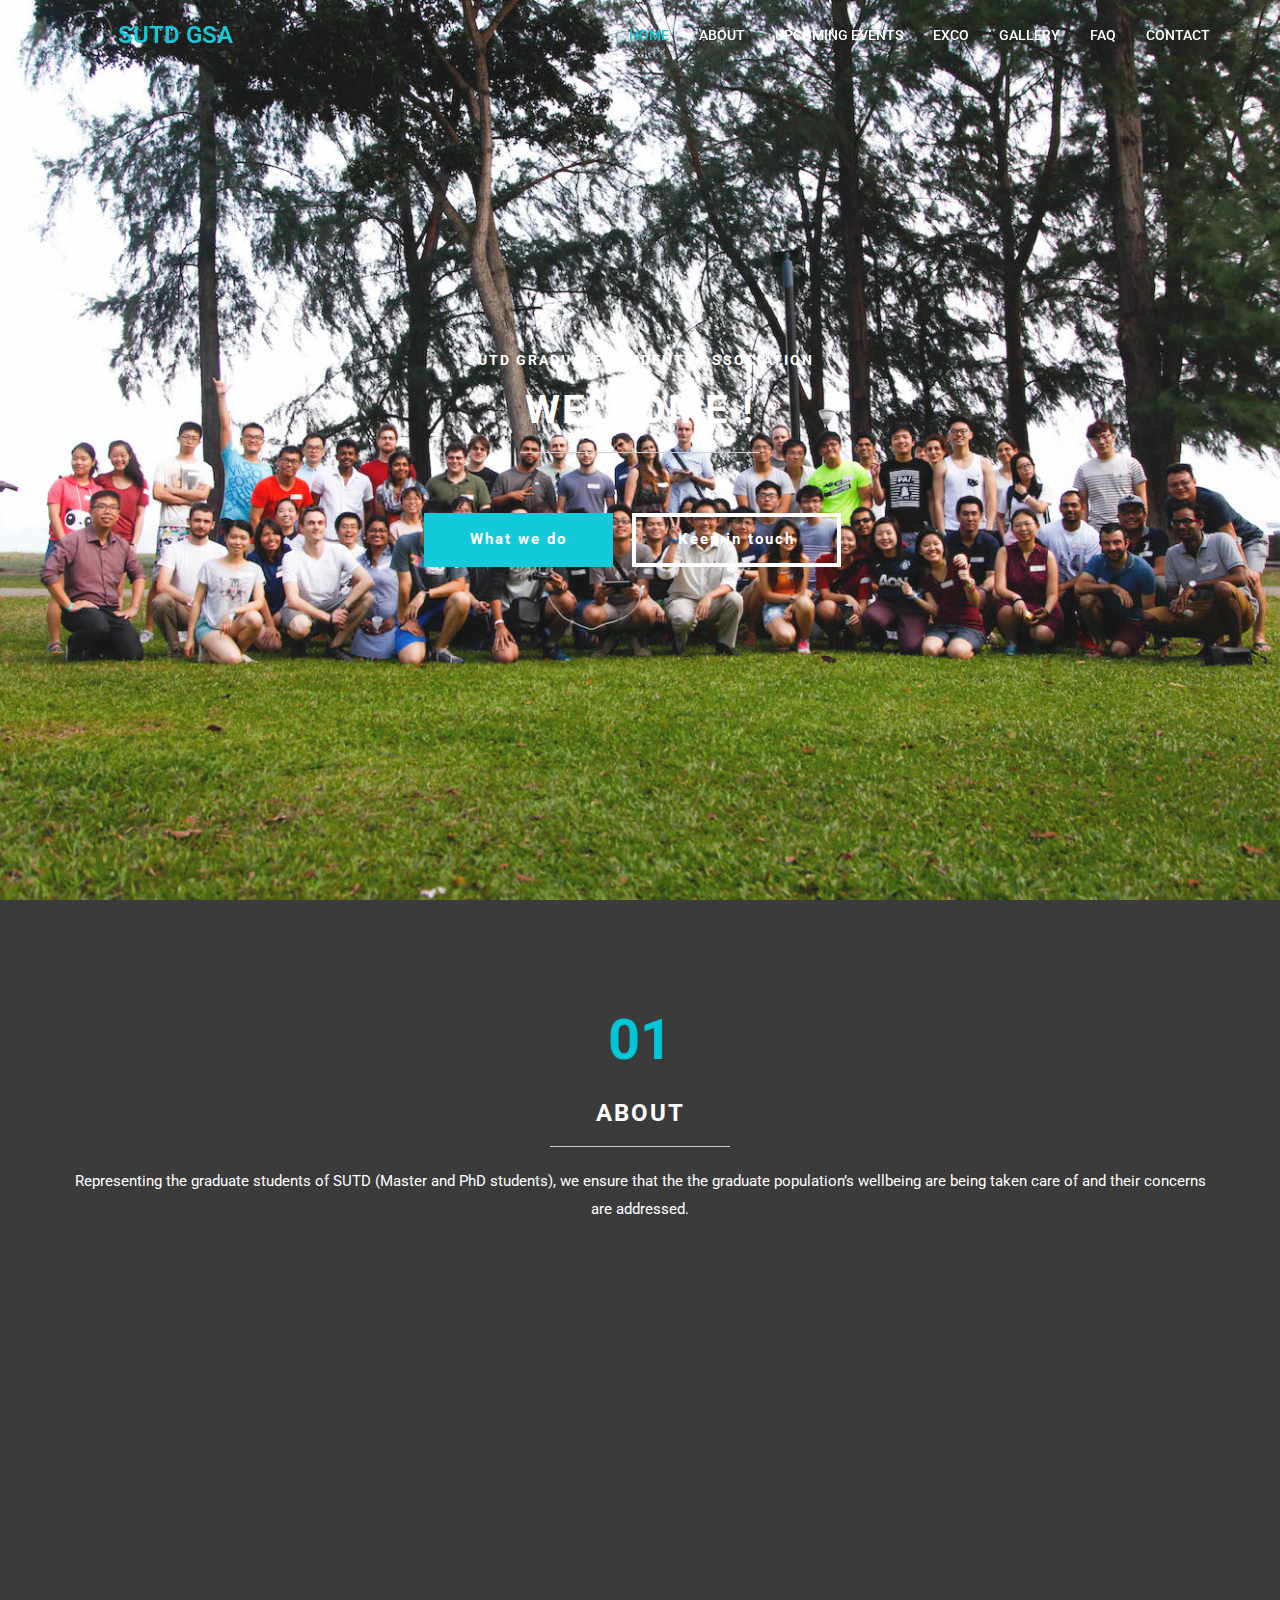
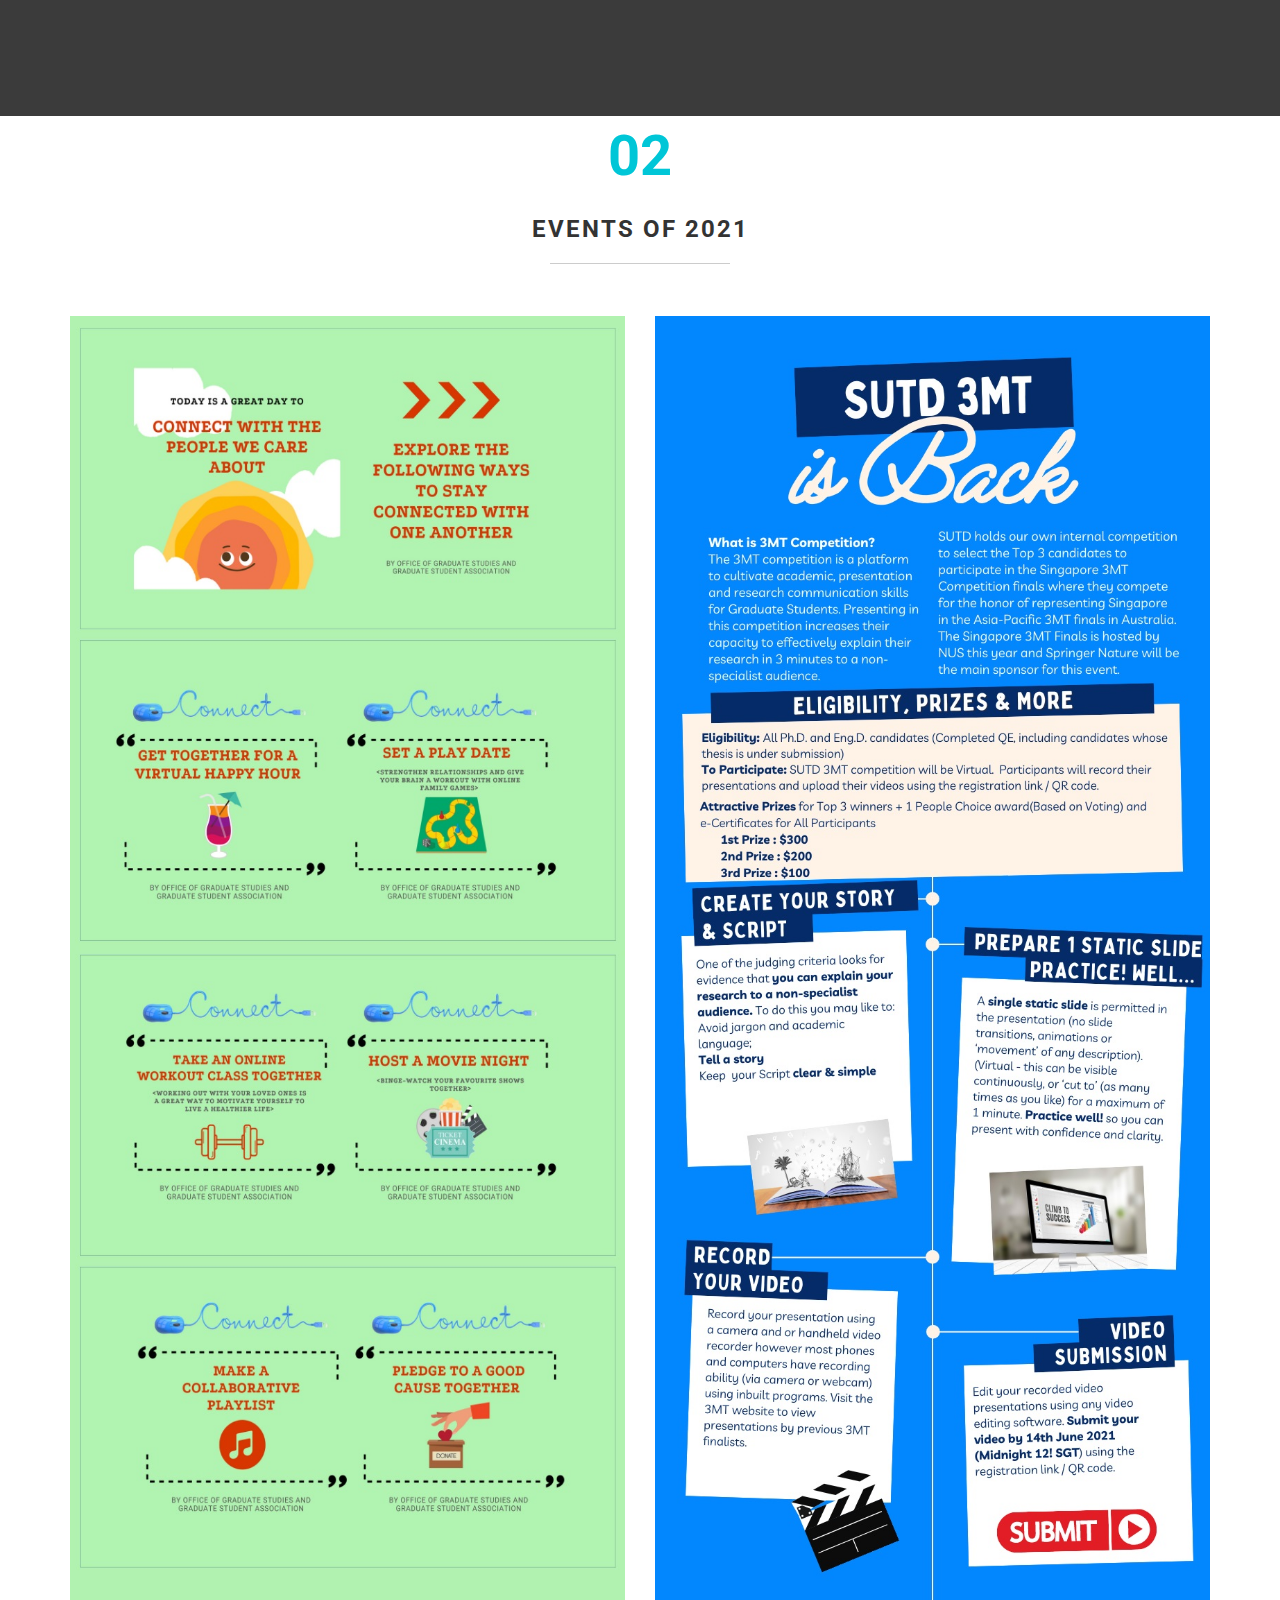
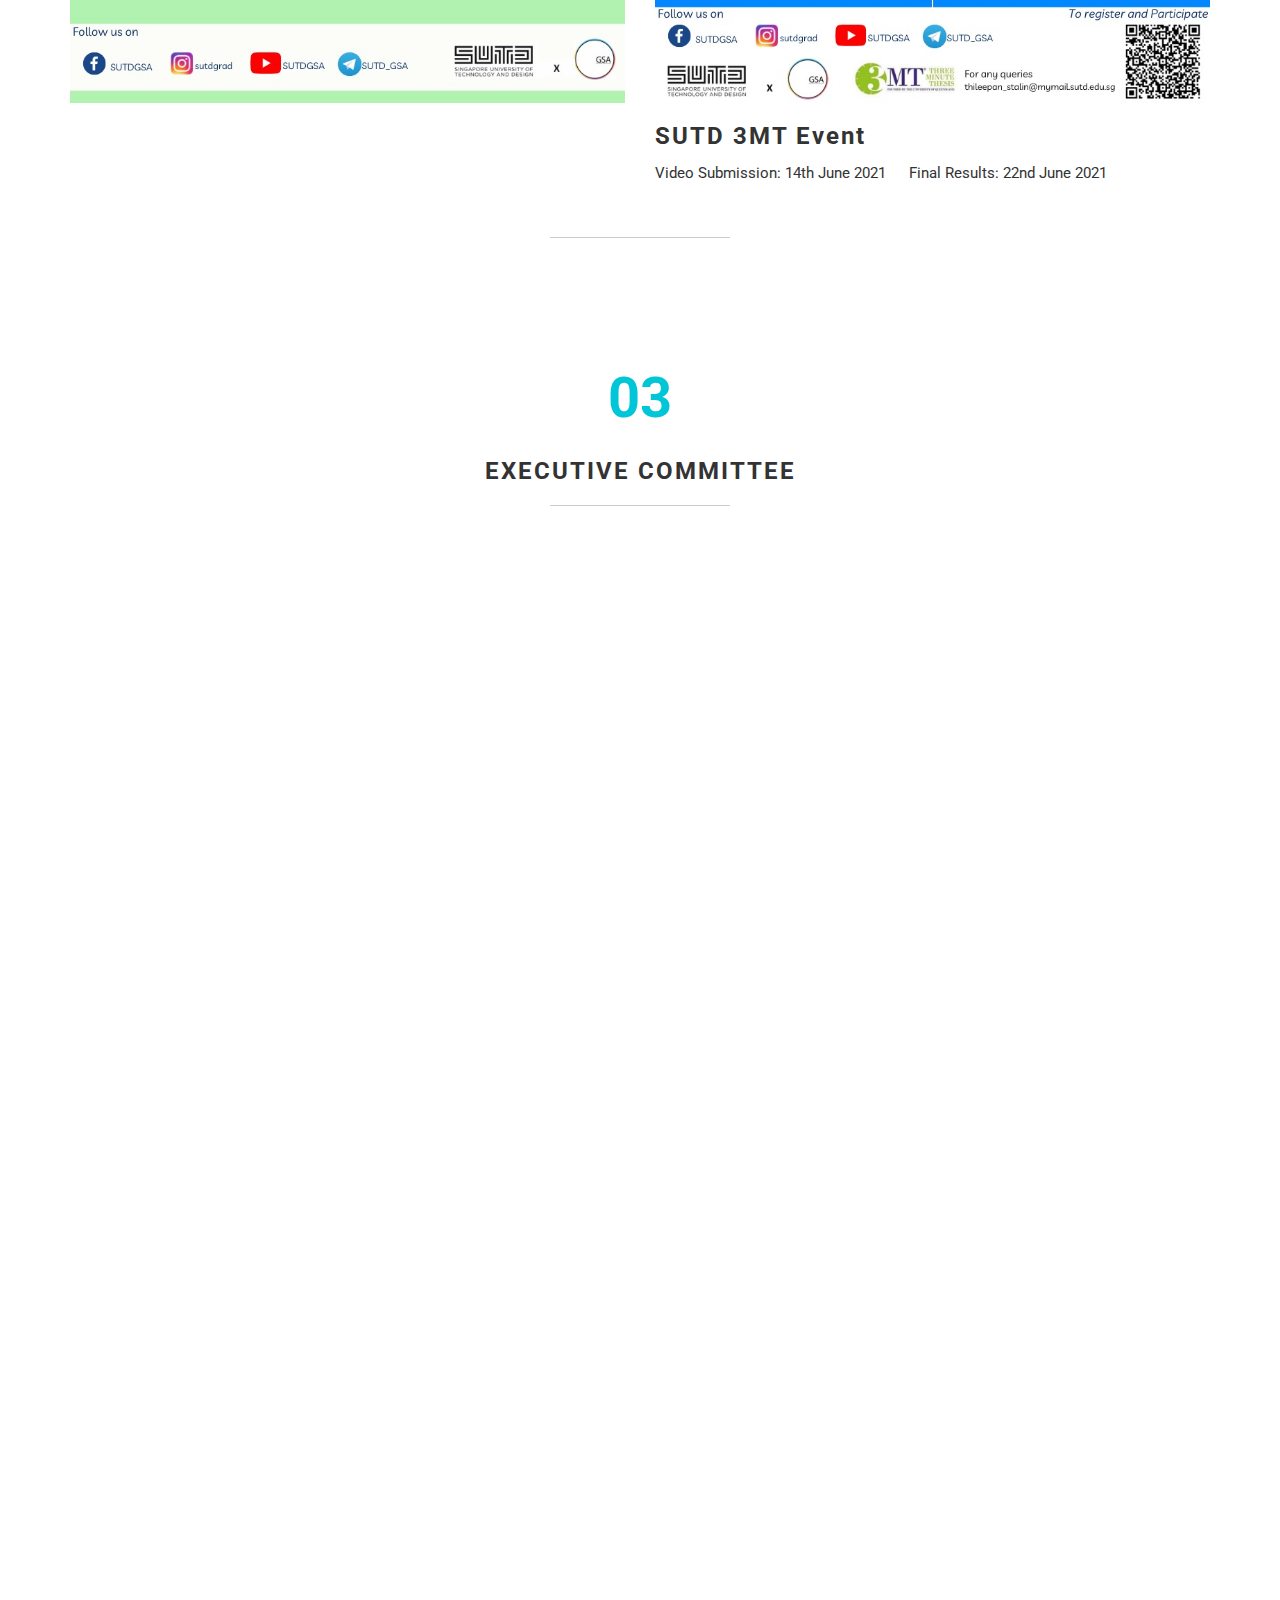
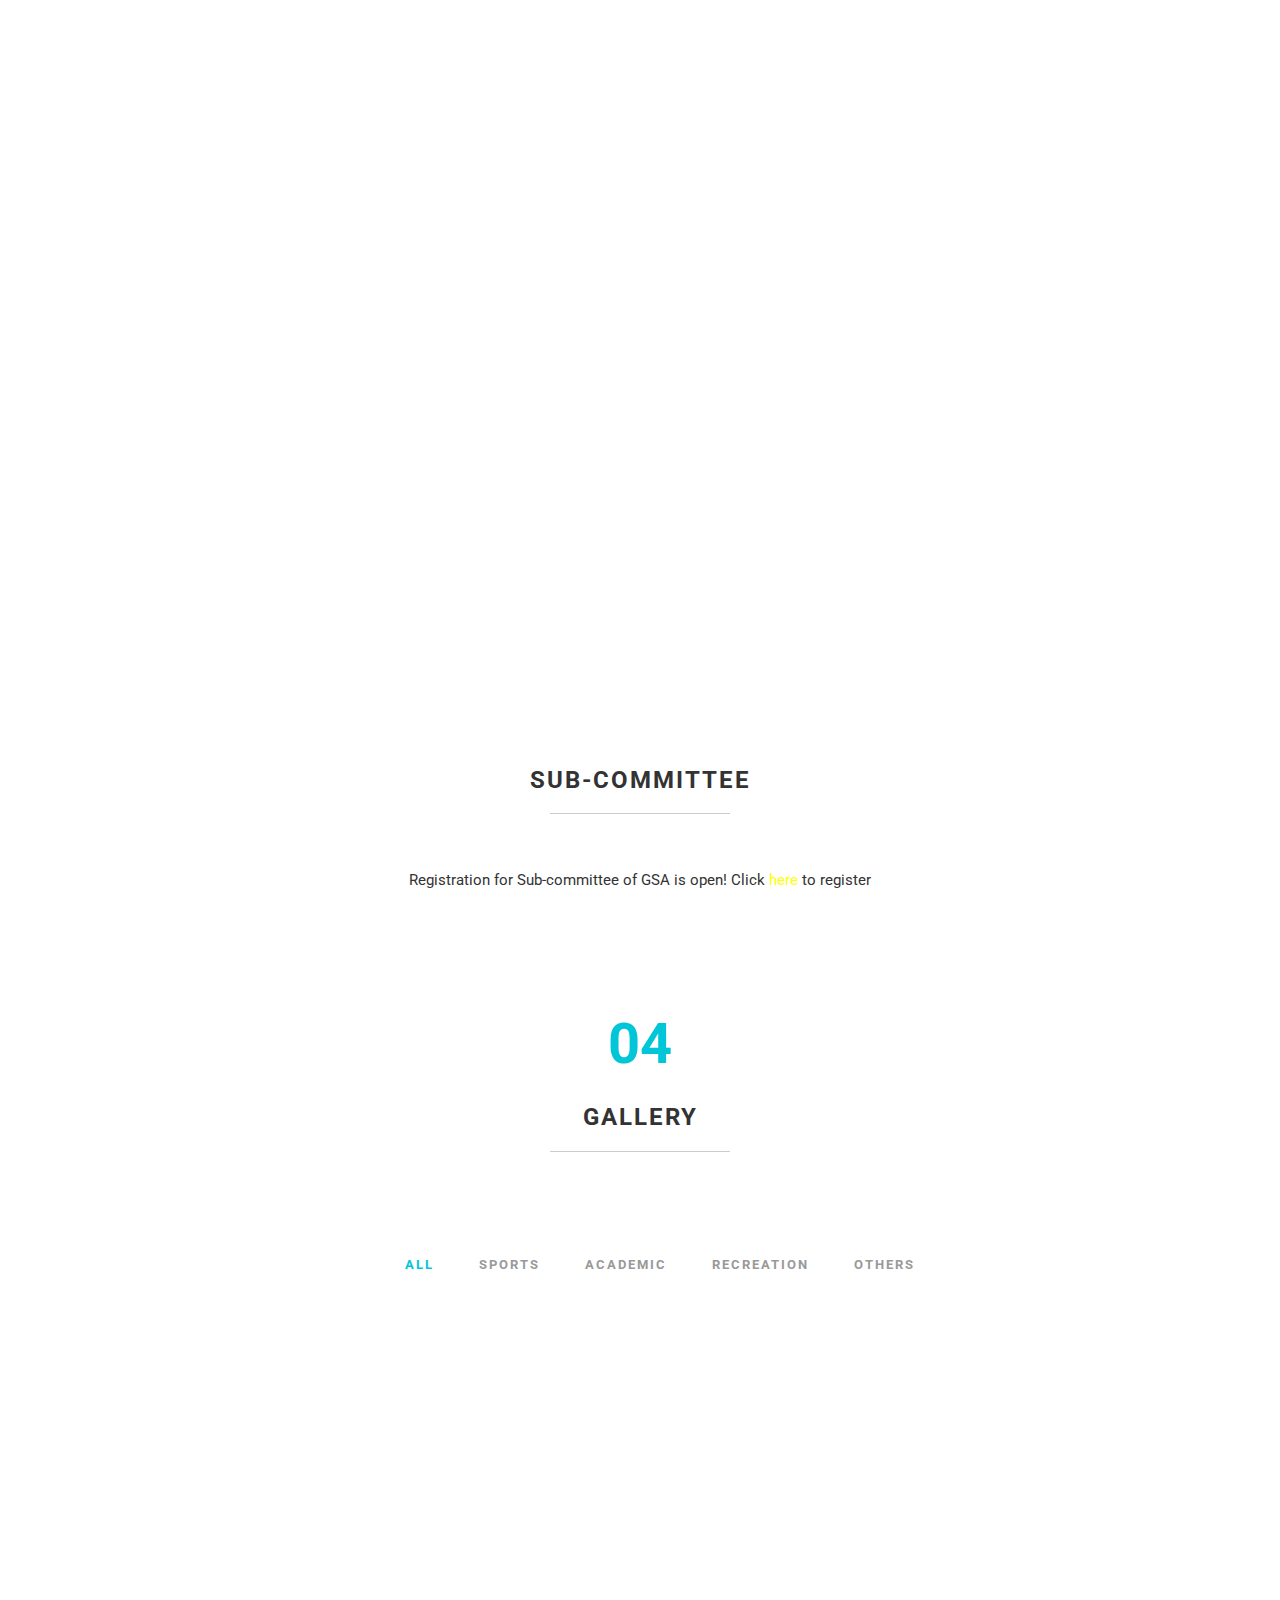
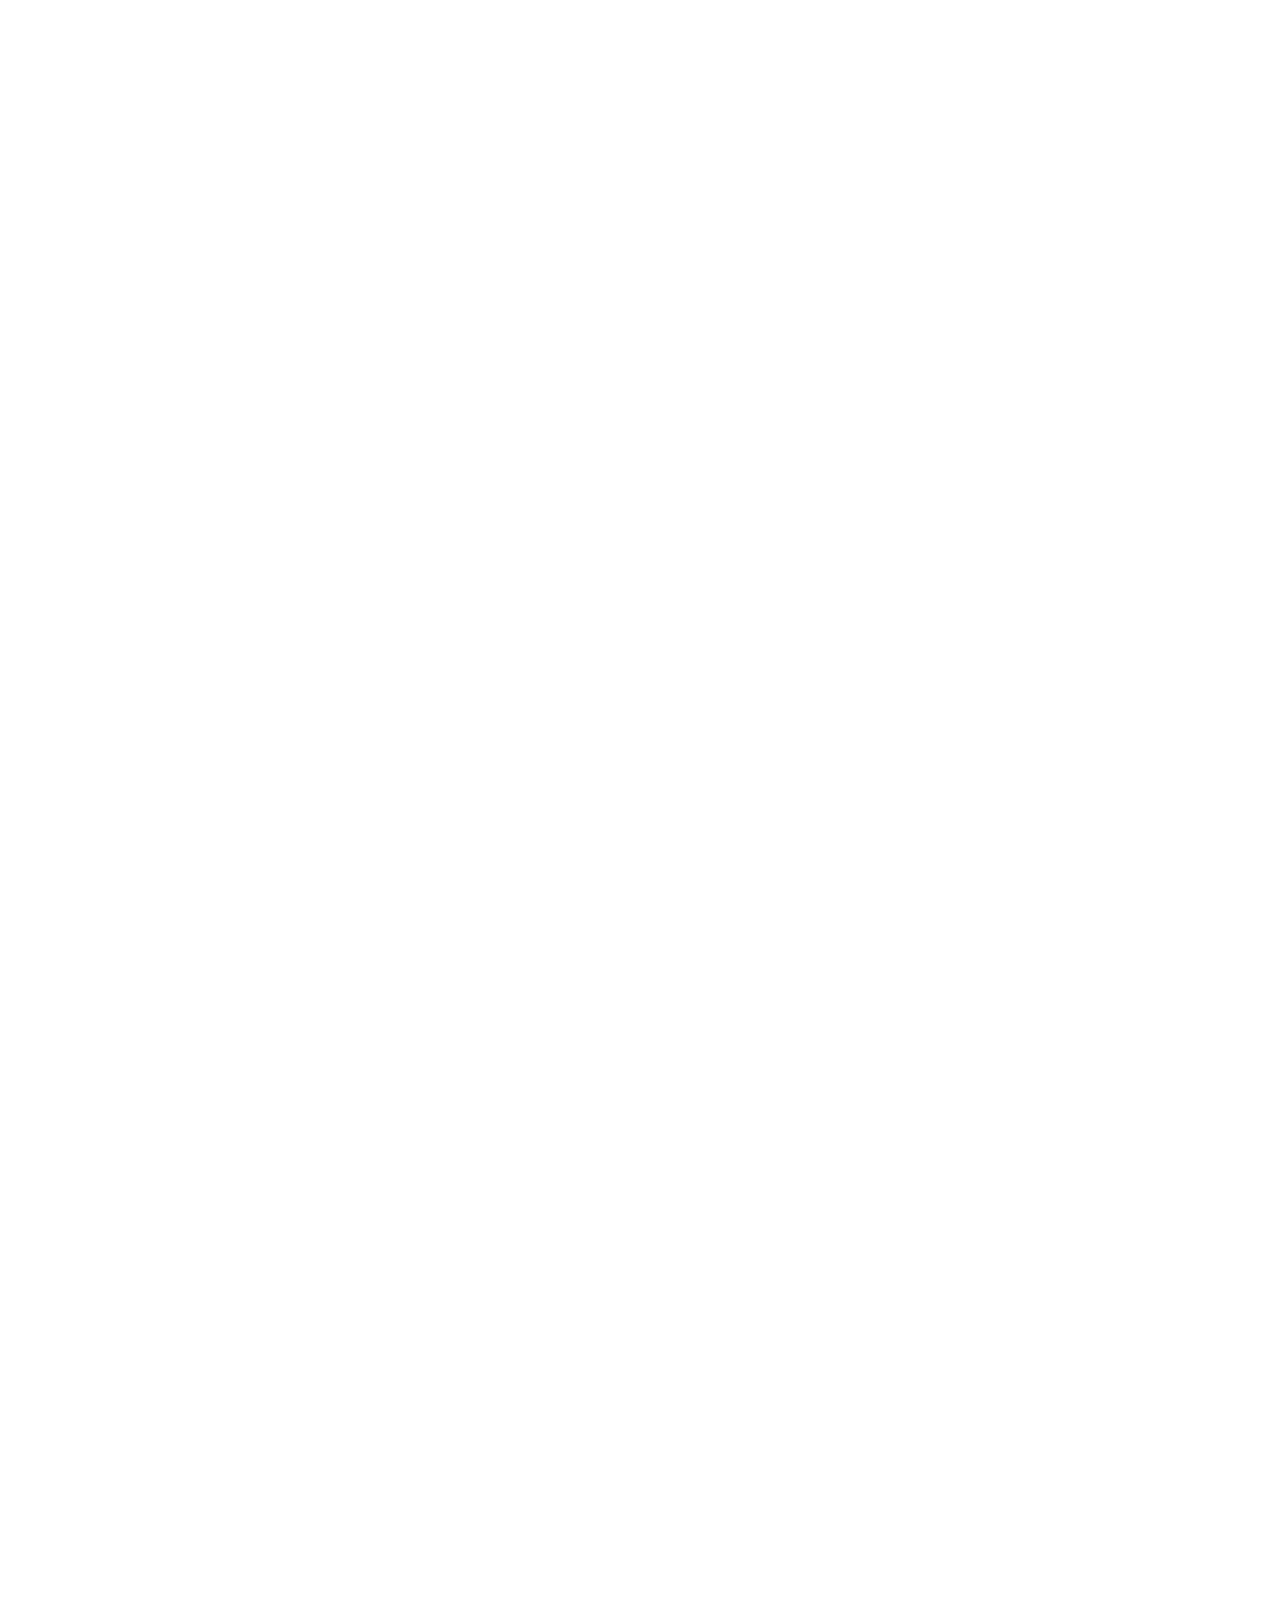
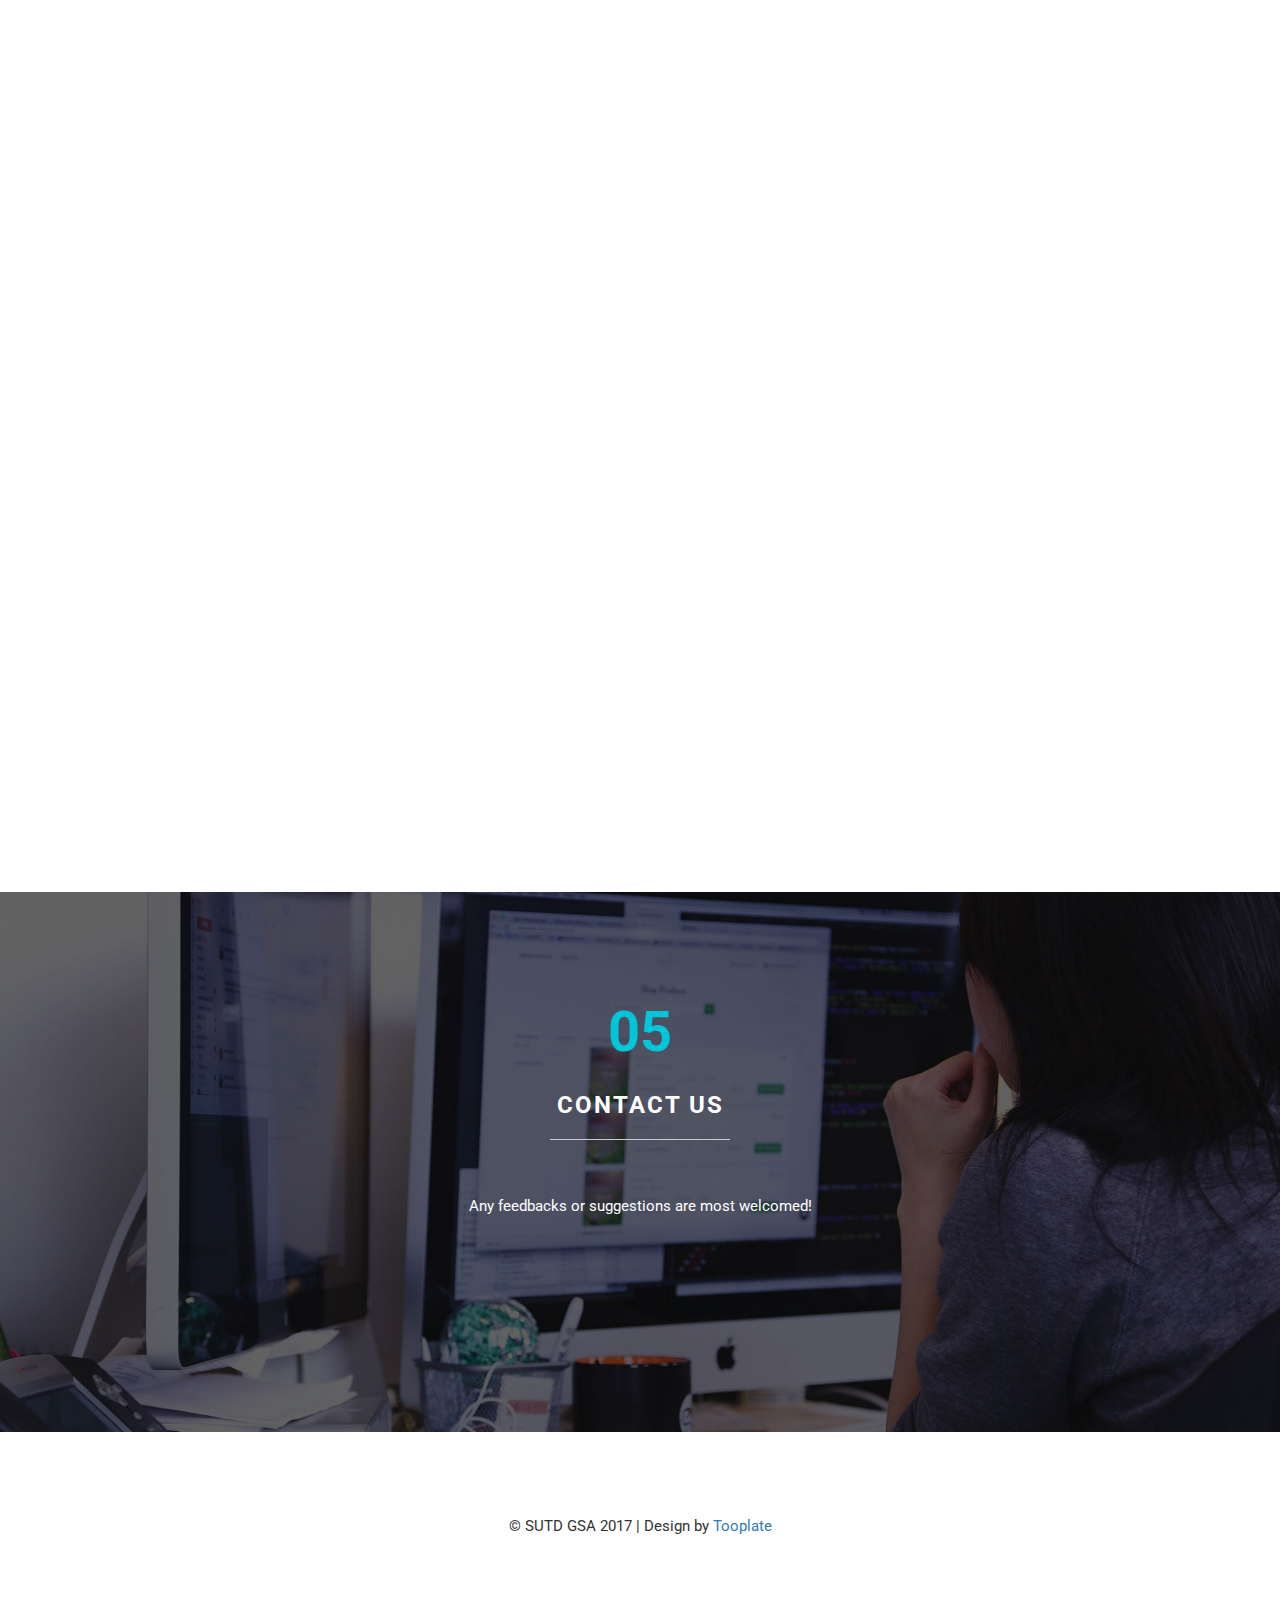
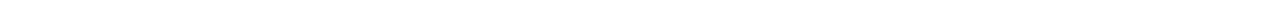
<file: index.html>
<!--
Inserting Random Comment for Editing
Using this to create pullrequest
-->

<!DOCTYPE html>
<html lang="en">
<head>
	<meta charset="utf-8">
	<title>SUTD Graduate Students Association</title>
	<meta http-equiv="X-UA-Compatible" content="IE=Edge">
	<meta name="viewport" content="width=device-width, initial-scale=1">
	<meta name="keywords" content="">
	<meta name="description" content="">

<!--		
Template 2075 Digital Team		
http://www.tooplate.com/view/2075-digital-team		
-->

	<link rel="stylesheet" href="css/bootstrap.min.css">
	<link rel="stylesheet" href="css/font-awesome.min.css">
	<link rel="stylesheet" href="css/animate.min.css">
	<link rel="stylesheet" href="css/et-line-font.css">
	<link rel="stylesheet" href="css/nivo-lightbox.css">
	<link rel="stylesheet" href="css/nivo_themes/default/default.css">
	<link rel="stylesheet" href="css/style.css">
	<link href='https://fonts.googleapis.com/css?family=Roboto:400,300,500' rel='stylesheet' type='text/css'>
</head>
<body data-spy="scroll" data-target=".navbar-collapse" data-offset="50">

<!-- preloader section -->
<div class="preloader">
	<div class="sk-spinner sk-spinner-circle">
       <div class="sk-circle1 sk-circle"></div>
       <div class="sk-circle2 sk-circle"></div>
       <div class="sk-circle3 sk-circle"></div>
       <div class="sk-circle4 sk-circle"></div>
       <div class="sk-circle5 sk-circle"></div>
       <div class="sk-circle6 sk-circle"></div>
       <div class="sk-circle7 sk-circle"></div>
       <div class="sk-circle8 sk-circle"></div>
       <div class="sk-circle9 sk-circle"></div>
       <div class="sk-circle10 sk-circle"></div>
       <div class="sk-circle11 sk-circle"></div>
       <div class="sk-circle12 sk-circle"></div>
    </div>
</div>

<!-- navigation section -->
<!-- hello test 1 2 3 -->
<section class="navbar navbar-fixed-top custom-navbar" role="navigation">
	<div class="container">
		<div class="navbar-header">
		<img src="images/gsa-logo.png" height="42" width="42" alt="gsa logo" align="left">
			<button class="navbar-toggle" data-toggle="collapse" data-target=".navbar-collapse">
				<span class="icon icon-bar"></span>
				<span class="icon icon-bar"></span>
				<span class="icon icon-bar"></span>
			</button>

			<a href="#" class="navbar-brand">&nbsp;SUTD GSA</a>
		</div>
		<div class="collapse navbar-collapse">
			<ul class="nav navbar-nav navbar-right">
				<li><a href="#home" class="smoothScroll">HOME</a></li>
				<li><a href="#about" class="smoothScroll">ABOUT</a></li>
				<li><a href="#upcoming-events" class="smoothScroll">UPCOMING EVENTS</a></li>
				<li><a href="#team" class="smoothScroll">EXCO</a></li>
				<li><a href="#gallery" class="smoothScroll">GALLERY</a></li>
				<li><a href="questions.html" class="smoothScroll">FAQ</a></li>
				<li><a href="#contact" class="smoothScroll">CONTACT</a></li>
			</ul>
		</div>
	</div>
</section>

<!-- home section -->
<section id="home">
	<div class="container">
		<div class="row">
			<div class="col-md-12 col-sm-12">
				<h3>SUTD GRADUATE STUDENTS ASSOCIATION</h3>
				<h1>WELCOME !</h1>
				<hr>
				<a href="#about" class="smoothScroll btn btn-danger">What we do</a>
				<a href="#contact" class="smoothScroll btn btn-default">Keep in touch</a>
			</div>
		</div>
	</div>
</section>

<!-- work section -->
<section id="about">
	<div class="container">
		<div class="row">
			<div class="col-md-12 col-sm-12 text-center">
				<div class="section-title">
					<strong>01</strong>
					<h1 class="heading bold">ABOUT</h1>
					<hr>
					<p>Representing the graduate students of SUTD (Master and PhD students), we ensure that the the graduate population’s wellbeing are being taken care of and their concerns are addressed.</p>
				</div>
			</div>
			<div class="col-lg-12 col-md-12 col-sm-12 wow fadeInUp text-center" data-wow-delay="0.3s">
					<h3>VISION</h3>
					<hr>
					<p>To build a platform for technically and socially competent leaders to serve the graduate community and beyond</p>
			</div>
			<br>
			<div class="col-lg-12 col-md-12 col-sm-12 wow fadeInUp text-center" data-wow-delay="0.3s">
					<h3>MISSION</h3>
					<hr>
					<ul class="list-group">
						<li class="list-group-item" style="border: none; background: none"> To enrich graduate students’ campus life by advancing academic and social interests</li>
						<li class="list-group-item" style="border: none; background: none"> To connect all graduate students and establish links with industries</li>
						<li class="list-group-item" style="border: none; background: none"> To address the welfare of graduate students</li>
					</ul>
			</div>
		</div>
	</div>
</section>

<!-- about section -->
<section id="upcoming-events">
	<div class="container">
		<div class="row">
			<div class="col-md-12 col-sm-12 text-center">
				<div class="section-title">
					<strong>02</strong>
					<h1 class="heading bold">EVENTS OF 2021</h1>
					<hr>
				</div>
			</div>
			<div class="col-md-6 col-sm-12">
				<img src="images/Wellness.jpg" class="img-responsive">
			</div>
			<div class="col-md-6 col-sm-12" >
				<img src="images/SUTD_3MT.jpg" class="img-responsive" alt="about">
				<h3>SUTD 3MT Event</h3>
				<p>Video Submission: 14th June 2021 &emsp; Final Results: 22nd June 2021</p>
			</div>
			<div class="col-md-6 col-sm-12">

				<!-- <!-- Nav tabs -->
				<!--ul class="nav nav-tabs" role="tablist">
					<!-- <li class="active"><a href="#culture" aria-controls="culture" role="tab" data-toggle="tab">CULTURE SHIOK!</a></li> -->
					<!--li><a href="https://forms.office.com/r/vrtjj2b0k2" aria-controls="subcomm" role="tab" data-toggle="tab">SUB-COMMITTEE RECRUITMENT</a></li>
				</ul> -->
		
				<!-- tab panes -->
				<div class="tab-content">
					<!-- <div role="tabpanel" class="tab-pane active" id="culture">
						<p>This event aims to foster integration among both current and new PhD students from
different nationalities and cultures by appreciating and celebrating diversity. During this
event, students can learn facts about other countries, their national language and even
sample some national cuisine from their peers. One of the core focus countries will be
Singapore - it's people, language, history and of course, the national food. Students new to
Singapore will have some insights into the Singaporean way of life. This event also serves
as a platform for cultural exchange between both local and international students in an
informal setting.</p>
					</div> -->
				

				</div>
			
			</div>
		</div>
	</div>
</section>
<hr>
<!-- team section -->
<section id="team">
	<!-- container start -->
	<div class="container">
		<!-- overall row start -->
		<div class="row">
			<div class="col-md-12 col-sm-12">
				<div class="section-title">
					<strong>03</strong>
					<h1 class="heading bold">EXECUTIVE COMMITTEE</h1>
					<hr>
				</div>
			</div>
			<!-- first row start -->
			<div class="row"> 
				<div class="col-md-4 col-sm-6 wow fadeIn" data-wow-delay="0.9s">
					<div class="team-wrapper">
						<img src="images/team/Chadur.jpg" class="img-responsive" alt="team img">
							<div class="team-des">
								<h4>Chadurvedi Venkatesan</h4>
								<h3>President</h3>
								<hr>
								<ul class="social-icon">
									<li><a href="https://www.linkedin.com/in/chadurvedi-venkatesan-75498ab5/" class="fa fa-linkedin wow fadeIn" data-wow-delay="0.3s"></a></li>
									<li><a href="https://www.facebook.com/chadur.venkat" class="fa fa-facebook wow fadeIn" data-wow-delay="0.6s"></a></li>
									<li><a href="https://www.instagram.com/chadurvenkat/" class="fa fa-instagram wow fadeIn" data-wow-delay="0.9s"></a></li>
								</ul>
							</div>
					</div>
					<hr>
					<p>“What we learn with passion, we never forget”- Graduate life revolves around milestones and targets. Graduate Student Association (GSA) is committed for the betterment of student life at SUTD. Our goal is to provide a platform for exchange of knowledge and ideas, facilitating multi-disciplinary collaboration and collective intelligence. We are delighted to share fun-filled experience in your graduate life.</p>
				</div>
				<div class="col-md-4 col-sm-6 wow fadeIn" data-wow-delay="1.3s">
					<div class="team-wrapper">
						<img src="images/team/Kenny.jpg" class="img-responsive" alt="team img">
							<div class="team-des">
								<h4>Kenny Ong Jun Hao</h4>
								<h3>Vice President</h3>
								<hr>
								<ul class="social-icon">
									<li><a href="https://www.linkedin.com/in/kennyongjh/" class="fa fa-linkedin wow fadeIn" data-wow-delay="0.3s"></a></li>
									<li><a href="https://www.facebook.com/kennyongmusic/" class="fa fa-facebook wow fadeIn" data-wow-delay="0.6s"></a></li>
									<li><a href="https://www.instagram.com/techiekenny/" class="fa fa-instagram wow fadeIn" data-wow-delay="0.9s"></a></li>
								</ul>
							</div>
					</div>
					<hr>
					<p>“Loving what you do leads you to happiness and success”- Through M.A.D (Making A Difference) together in the SUTD Graduate community, we can create an easier, exciting, and extraordinary journey for one to take. OGS and GSA are here to journey with SUTD Graduates! ​ </p>
				</div>
				<div class="col-md-4 col-sm-6 wow fadeIn" data-wow-delay="1.6s">
					<div class="team-wrapper">
						<img src="images/team/Yong.JPG" class="img-responsive" alt="team img">
							<div class="team-des">
								<h4>Ding Yongfeng</h4>
								<h3>General Secretary</h3>
								<hr>
								<ul class="social-icon">
									<!--<li><a href="https://www.linkedin.com/in/yvonne-wong-903397116/" class="fa fa-linkedin wow fadeIn" data-wow-delay="0.3s"></a></li>-->
									<!--<li><a href="https://www.facebook.com/wong.yubing" class="fa fa-facebook wow fadeIn" data-wow-delay="0.6s"></a></li>-->
									<!--<li><a href="https://www.instagram.com/yvonnewongyb/?hl=en" class="fa fa-instagram wow fadeIn" data-wow-delay="0.9s"></a></li>-->
								</ul>
							</div>
					</div>
					<hr>
					<p>“Graduate Life should be interesting and wonderful, instead of being monotonous.​GSA is there for you, to enrich your campus life, accompany you through happiness and sorrow, and be a part of your life. Let’s create, design and share a meaningful journey together.</p>
				</div>
			</div>
			<!-- first row end -->
			<!-- second row start -->
			<div class="row">
				<div class="col-md-4 col-sm-6 wow fadeIn" data-wow-delay="0.9s">
					<div class="team-wrapper">
						<img src="images/team/Murali.jpg" class="img-responsive" alt="team img">
							<div class="team-des">
								<h4>Murali Krishnan</h4>
								<h3>Events Director</h3>
								<hr>
								<ul class="social-icon">
									<li><a href="https://www.linkedin.com/in/r-murali-krishnan-a9345b118/" class="fa fa-linkedin wow fadeIn" data-wow-delay="0.3s"></a></li>
									<!--<li><a href="https://www.facebook.com/elifesraaydin" class="fa fa-facebook wow fadeIn" data-wow-delay="0.6s"></a></li>-->
									<li><a href="https://www.instagram.com/murali_k_ram/" class="fa fa-instagram wow fadeIn" data-wow-delay="0.9s"></a></li>
								</ul>
							</div>
					</div>
					<hr>
					<p>“Never be too busy to meet someone new” -  To make people involved within the Graduate Student SUTD students have a demanding academic schedule, balancing between full- or part-time work and their personal lives. We hope to encourage more engagement within the graduate community. So, GSA is here to create your academic time fruitfully. By enhancing your skills and knowledge, and finding connections through the student organization, these experiences help you to become a well-rounded individual. 
					</p>
				</div>
				<div class="col-md-4 col-sm-6 wow fadeIn" data-wow-delay="1.3s">
					<div class="team-wrapper">
						<img src="images/team/Thileepan.JPG" class="img-responsive" alt="team img">
							<div class="team-des">
								<h4>Thileepan Stalin</h4>
								<h3>Academic Director</h3>
								<hr>
								<ul class="social-icon">
									<li><a href="https://www.linkedin.com/in/thileepanstalin/" class="fa fa-linkedin wow fadeIn" data-wow-delay="0.3s"></a></li>
									<li><a href="https://www.facebook.com/thileepanstalin/" class="fa fa-facebook wow fadeIn" data-wow-delay="0.6s"></a></li>
									<li><a href="https://www.instagram.com/thileepans/" class="fa fa-instagram wow fadeIn" data-wow-delay="0.9s"></a></li> 
								</ul>
							</div>
					</div>
					<hr>
					<p>"Learn Together and Grow Together". Everyone has ups and downs in their graduate life and research work. We will organize events for students to share their ideas, network and develop their skills. As members of GSA, we will make sure no one is left alone. "We are in this together!" 
					</p>
				</div>
				<div class="col-md-4 col-sm-6 wow fadeIn" data-wow-delay="1.6s">
					<div class="team-wrapper">
						<img src="images/team/Arturo.JPG" class="img-responsive" alt="team img">
							<div class="team-des">
								<h4> Arturo Castillo Ugalde</h4>
								<h3>Finance Director</h3>
								<hr>
								<ul class="social-icon">
									<li><a href="https://www.linkedin.com/in/arturo-castillo-699762b9" class="fa fa-linkedin wow fadeIn" data-wow-delay="0.3s"></a></li> 
									<!--<li><a href="https://www.facebook.com/hitesh.bhardwaj1402/" class="fa fa-facebook wow fadeIn" data-wow-delay="0.6s"></a></li>-->
									<!--<li><a href="https://www.instagram.com/hiteshbhardwaj14/" class="fa fa-instagram wow fadeIn" data-wow-delay="0.9s"></a></li>-->
								</ul>
							</div>
					</div>
					<hr>
					<p>"Unity Is Strength"- Being part of GSA is a unique opportunity to enhance the experience of graduate students during their SUTD journey. My commitment with GSA is working towards a joyful and exciting experience for the graduate community, providing events that enrich the amazing experience of being a scholar at SUTD​.</p>
				</div>
			</div>
			<div class="row">
				<div class="col-md-4 col-sm-6 wow fadeIn" data-wow-delay="1.6s">
					<div class="team-wrapper">
						<img src="images/team/Rajesh.jpg" class="img-responsive" alt="team img">
							<div class="team-des">
								<h4>Balaraman Rajesh Kumar</h4>
								<h3>Outreach Director</h3>
								<hr>
								<ul class="social-icon">
									<li><a href="https://www.linkedin.com/in/rajesh-kumar-balaraman-8a4b937b/" class="fa fa-linkedin wow fadeIn" data-wow-delay="0.3s"></a></li> 
									<li><a href="https://www.facebook.com/RAJESHKUMAR.RAJIROVER" class="fa fa-facebook wow fadeIn" data-wow-delay="0.6s"></a></li>
									<li><a href="https://www.instagram.com/raji_rover/" class="fa fa-instagram wow fadeIn" data-wow-delay="0.9s"></a></li>
								</ul>
							</div>
					</div>
					<hr>
					<p>“One who is mild rather than forceful has greater capacity for outreach"- I look forward to engaging Graduate Students through advancing outreach partnerships and opportunities by strengthening their coordination with a multitude of diverse education and outreach initiatives. ​</p>
				</div>
				<div class="col-md-4 col-sm-6 wow fadeIn" data-wow-delay="1.6s">
					<div class="team-wrapper">
						<img src="images/team/Sou.jpg" class="img-responsive" alt="team img">
							<div class="team-des">
								<h4>M Souganttika</h4>
								<h3>Media Director</h3>
								<hr>
								<ul class="social-icon">
									<li><a href="https://www.linkedin.com/in/souganttika-murugesan-058a91171/" class="fa fa-linkedin wow fadeIn" data-wow-delay="0.3s"></a></li> 
									<!--<li><a href="https://www.facebook.com/vishaka.thilini" class="fa fa-facebook wow fadeIn" data-wow-delay="0.6s"></a></li>-->
									<li><a href="https://www.instagram.com/_.souganttika._/" class="fa fa-instagram wow fadeIn" data-wow-delay="0.9s"></a></li>
								</ul>
							</div>
					</div>
					<hr>
					<p>“None of us is smarter than all of us”- A collated effort and mutual support for each other provides fruitful results during the Graduate Student Journey. At GSA, we aim to form a cohesive and inclusive society that helps in the betterment of the individual both professionally and personally.</p>
				</div>
			</div> 
			<div class="tab-content">
			<div class="section-title">
					<strong></strong>
					<h1 class="heading bold">SUB-COMMITTEE</h1>
					<hr>
				</div>
				<div role="tabpanel" class="tab-pane active" id="subcomm">
						<p>Registration for Sub-committee of GSA is open! Click <a href="https://forms.office.com/r/vrtjj2b0k2">here</a> to register</p>
				</div>
			</div>
			<!-- second row end -->

	<!-- <div class="container">
		<div class="row">
			<div class="col-md-12 col-sm-12">
				<div class="section-title">
					<h1 class="heading bold">SUBCOMMITTEE</h1>
					<hr>
				</div>
			</div>
			<div class="row">
			<div class="col-md-2 col-sm-4">
				<div class="team-wrapper">
					<img src="images/team/subcomm/Gulten_Event.JPG" class="img-responsive" alt="team img">
				</div>
				<p><b>Gulten Gokayaz</b><br>Event</p>
				<p></p>
			</div>
			<div class="col-md-2 col-sm-4">
				<div class="team-wrapper">
					<img src="images/team/subcomm/Jiayi_Event.JPG" class="img-responsive" alt="team img">
				</div>
				<p><b>Ng Jia Yi</b><br>Event</p>
				<p></p>
			</div>
			<div class="col-md-2 col-sm-4">
				<div class="team-wrapper">
					<img src="images/team/subcomm/Penny_Event.JPG" class="img-responsive" alt="team img">
				</div>
				<p><b>Penny Chong</b><br>Event</p>
				<p></p>
			</div>
			<div class="col-md-2 col-sm-4">
				<div class="team-wrapper">
					<img src="images/team/subcomm/Marie_Event.JPG" class="img-responsive" alt="team img">
				</div>
				<p><b>Marie Siew</b><br>Event</p>
				<p></p>
			</div>
			<div class="col-md-2 col-sm-4">
				<div class="team-wrapper">
					<img src="images/team/subcomm/Suji_Event.JPG" class="img-responsive" alt="team img">
				</div>
				<p><b>Sujithra Raviselvam</b><br>Event</p>
				<p></p>
			</div>
			<div class="col-md-2 col-sm-4">
				<div class="team-wrapper">
					<img src="images/team/subcomm/Mary_Event.JPG" class="img-responsive" alt="team img">
				</div>
				<p><b>Benjamin Mary Priscilla</b><br>Event</p>
				<p></p>
			</div>
		</div>
				<div class="row">
		<div class="col-md-2 col-sm-4">
			<div class="team-wrapper">
				<img src="images/team/subcomm/Samantha_Event.JPG" class="img-responsive" alt="team img">
			</div>
			<p><b>Samantha Chan</b><br>Event</p>
			<p></p>
		</div>

		<div class="col-md-2 col-sm-4">
			<div class="team-wrapper">
				<img src="images/team/subcomm/Zeynep_Event.JPG" class="img-responsive" alt="team img">
			</div>
			<p><b>Zeynep Duygu Tekler</b><br>Event</p>
			<p></p>
		</div>
		<div class="col-md-2 col-sm-4">
			<div class="team-wrapper">
				<img src="images/team/subcomm/Tianqi_Academic.JPG" class="img-responsive" alt="team img">
			</div>
			<p><b>Tianqi Chen</b><br>Academic</p>
			<p></p>
		</div>
		<div class="col-md-2 col-sm-4">
			<div class="team-wrapper">
				<img src="images/team/subcomm/Yadu_Academic.JPG" class="img-responsive" alt="team img">
			</div>
			<p><b>Yadunund Vijay</b><br>Academic</p>
			<p></p>
		</div>
		<div class="col-md-2 col-sm-4">
			<div class="team-wrapper">
				
				<img src="images/team/no_photo.png" class="img-responsive" alt="team img" height="500" width="500">
			</div>
			<p><b>Thomas Wortmann</b><br>Academic</p>
			<p></p>
		</div>
		<div class="col-md-2 col-sm-4">
			<div class="team-wrapper">
				
				<img src="images/team/no_photo.png" class="img-responsive" alt="team img" height="500" width="500">
			</div>
			<p><b>Chongwen Huang</b><br>Academic</p>
			<p></p>
		</div>
	</div>
	<div class="row">
	<div class="col-md-2 col-sm-4">
		<div class="team-wrapper">
			<img src="images/team/subcomm/Jyo_Media.JPG" class="img-responsive" alt="team img">
		</div>
		<p><b>Jyothsna Vasudevan</b><br>Media</p>
		<p></p>
	</div>
	<div class="col-md-2 col-sm-4">
		<div class="team-wrapper">
			<img src="images/team/subcomm/Jiangliang_Media.JPG" class="img-responsive" alt="team img">
		</div>
		<p><b>Jiangliang Jin</b><br>Media</p>
		<p></p>
	</div>
</div> -->
		</div>
		<!-- overall row end -->
	</div>
	<!-- container end -->
</section>


<!-- portfolio section -->
<div id="gallery">
	<div class="container">
		<div class="row">
			<div class="col-md-12 col-sm-12 text-center">
				<div class="section-title">
					<strong>04</strong>
					<h1 class="heading bold">GALLERY</h1>
					<hr>
				</div>
				<!-- ISO section -->
				<div class="iso-section">
					<ul class="filter-wrapper clearfix">
                   		 <li><a href="#" data-filter="*" class="selected opc-main-bg">All</a></li>
                   		 <li><a href="#" class="opc-main-bg" data-filter=".sports">Sports</a></li>
                   		 <li><a href="#" class="opc-main-bg" data-filter=".academic">Academic</a></li>
                    	 <li><a href="#" class="opc-main-bg" data-filter=".recreation">Recreation</a></li>
                    	 <li><a href="#" class="opc-main-bg" data-filter=".others">Others</a></li>
               		</ul>
               		<div class="iso-box-section wow fadeIn" data-wow-delay="0.9s">
               			<div class="iso-box-wrapper col4-iso-box">

               				 <div class="iso-box recreation col-lg-4 col-md-4 col-sm-6">
               				 	<a href="images/gallery/gradBBQ.jpg" data-lightbox-gallery="portfolio-gallery" title="Grad BBQ"><img src="images/gallery/gradBBQ.jpg" alt="portfolio img"></a>
               				 </div>

               				 <div class="iso-box sports recreation col-lg-4 col-md-4 col-sm-6">
               				 	<a href="images/gallery/gradFit.jpg" data-lightbox-gallery="portfolio-gallery" title="Grad Fit"><img src="images/gallery/gradFit.jpg" alt="portfolio img"></a>
               				 </div>

               				 <div class="iso-box recreation col-lg-4 col-md-4 col-sm-6">
               				 	<a href="images/gallery/culturalTour.jpg" data-lightbox-gallery="portfolio-gallery" title="Cultural Tour"><img src="images/gallery/culturalTour.jpg" alt="portfolio img"></a>
               				 </div>

               				 <div class="iso-box academic col-lg-4 col-md-4 col-sm-6">
               				 	<a href="images/gallery/3mt.jpg" data-lightbox-gallery="portfolio-gallery" title="3MT Competition"><img src="images/gallery/3mt.jpg" alt="portfolio img"></a>
               				 </div>

               				 <div class="iso-box others col-lg-4 col-md-4 col-sm-6">
               				 	<a href="images/gallery/matriculation.jpg" data-lightbox-gallery="portfolio-gallery" title="Matriculation"><img src="images/gallery/matriculation.jpg" alt="portfolio img"></a>
               				 </div>
					
					 <div class="iso-box recreation col-lg-4 col-md-4 col-sm-6">
               				 	<a href="images/gallery/Matriculation2021.jpeg" data-lightbox-gallery="portfolio-gallery" title="Matriculation Sep 2021"><img src="images/gallery/Matriculation2021.jpeg" alt="portfolio img"></a>
               				 </div>

 					 <div class="iso-box recreation col-lg-4 col-md-4 col-sm-6">
               				 	<a href="images/gallery/cnyluncheon.jpg" data-lightbox-gallery="portfolio-gallery" title="Chinese New Year Luncheon"><img src="images/gallery/cnyluncheon.jpg" alt="portfolio img"></a>
               				 </div>
               				

               			</div>
               		</div>

				</div>
			</div>
		</div>
	</div>
</div>


<!-- contact section -->
<section id="contact">
	<div class="container">
		<div class="row">
			<div class="col-md-12 col-sm-12 text-center">
				<div class="section-title">
					<strong>05</strong>
					<h1 class="heading bold">CONTACT US</h1>
					<hr>
				</div>
			</div>
			<div class="col-md-12 col-sm-12  contact-info text-center">
				<p class="text-center">Any feedbacks or suggestions are most welcomed!</p>
						<ul class="social-icon">
					<li><h3><a href='mailto:gsaexco@sutd.edu.sg'><i class="fa fa-envelope medium-icon wow bounceIn" data-wow-delay="0.3s"></a></i></h3>
					<!-- <p>gsaexco@sutd.edu.sg</p> -->
				</li>
				<li>
					<h3><a href='https://www.facebook.com/SUTDGSA'><i class="fa fa-facebook medium-icon wow bounceIn" data-wow-delay="0.6s"></a></i></h3>
				</li>
				<li>
					<h3><a href='https://www.instagram.com/sutdgrad/'><i class="fa fa-instagram  medium-icon wow fadeIn" data-wow-delay="0.6s"></a></i></h3>
				</li>
			</ul>
			</div>
			<!-- <div class="col-md-6 col-md-offset-3 col-sm-12">
				<form action="#" method="get" class="wow fadeInUp" data-wow-delay="0.6s">
					<div class="col-md-6 col-sm-6">
						<input type="text" class="form-control" placeholder="Name" name="name">
					</div>
					<div class="col-md-6 col-sm-6">
						<input type="email" class="form-control" placeholder="Email" name="email">
					</div>
					<div class="col-md-12 col-sm-12">
						<textarea class="form-control" placeholder="Message" rows="7" name="message"></textarea>
					</div>
					<div class="col-md-offset-4 col-md-8 col-sm-offset-4 col-sm-8">
						<input type="submit" class="form-control" value="SEND MESSAGE">
					</div>
				</form>
			</div> -->

		</div>
	</div>
</section>

<!-- footer section -->
<footer>
	<div class="container">
		<div class="row">
			<div class="col-md-12 col-sm-12">
				<p>© SUTD GSA 2017 | Design by <a href="http://www.tooplate.com" target="_parent">Tooplate</a></p>
				<!-- <hr>
				<ul class="social-icon">
					<li><a href="https://www.facebook.com/SUTDGSA/" class="fa fa-facebook wow fadeIn" data-wow-delay="0.3s"></a></li>
					<li><a href="https://www.instagram.com/sutdgrad/" class="fa fa-instagram wow fadeIn" data-wow-delay="0.6s"></a></li>
					<li><a href='mailto:gsaexco@sutd.edu.sg' class="fa fa-email wow fadeIn" data-wow-delay="0.6s"></a></li>
				</ul> -->
			</div>
		</div>
	</div>
</footer>


<script src="js/jquery.js"></script>
<script src="js/bootstrap.min.js"></script>
<script src="js/smoothscroll.js"></script>
<script src="js/isotope.js"></script>
<script src="js/imagesloaded.min.js"></script>
<script src="js/nivo-lightbox.min.js"></script>
<script src="js/jquery.backstretch.min.js"></script>
<script src="js/wow.min.js"></script>
<script src="js/custom.js"></script>

</body>
</html>
</file>
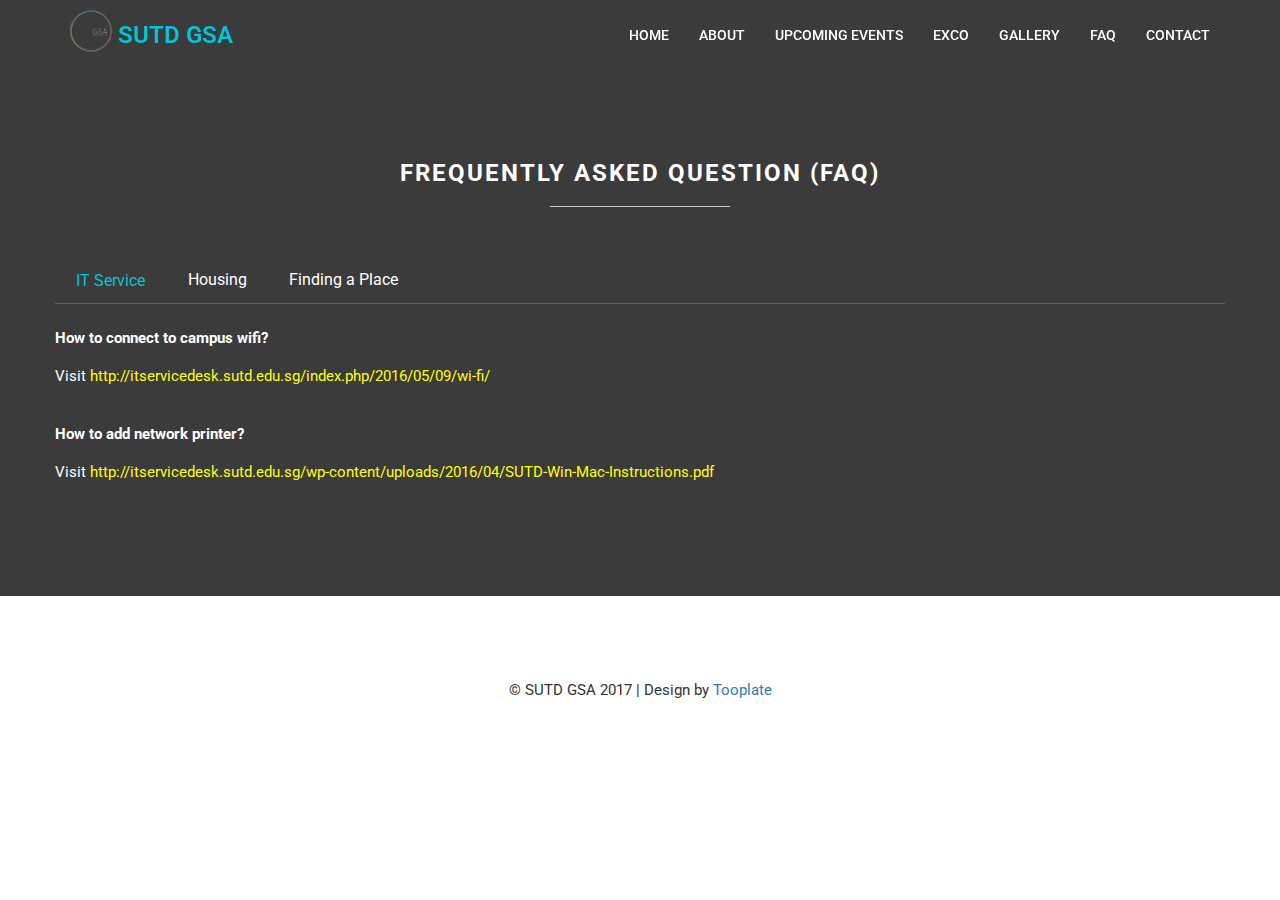
<file: questions.html>
<!DOCTYPE html>
<html lang="en">
<head>
	<meta charset="utf-8">
	<title>SUTD Graduate Students Association</title>
	<meta http-equiv="X-UA-Compatible" content="IE=Edge">
	<meta name="viewport" content="width=device-width, initial-scale=1">
	<meta name="keywords" content="">
	<meta name="description" content="">

	<link rel="stylesheet" href="css/bootstrap.min.css">
	<link rel="stylesheet" href="css/font-awesome.min.css">
	<link rel="stylesheet" href="css/animate.min.css">
	<link rel="stylesheet" href="css/et-line-font.css">
	<link rel="stylesheet" href="css/nivo-lightbox.css">
	<link rel="stylesheet" href="css/nivo_themes/default/default.css">
	<link rel="stylesheet" href="css/style.css">
	<link href='https://fonts.googleapis.com/css?family=Roboto:400,300,500' rel='stylesheet' type='text/css'>
</head>
<body data-spy="scroll" data-target=".navbar-collapse" data-offset="50">


<!-- navigation section -->
<section class="navbar navbar-fixed-top custom-navbar" role="navigation">
	<div class="container">
		<div class="navbar-header">
		<img src="images/gsa-logo.png" height="42" width="42" alt="gsa logo" align="left">
			<button class="navbar-toggle" data-toggle="collapse" data-target=".navbar-collapse">
				<span class="icon icon-bar"></span>
				<span class="icon icon-bar"></span>
				<span class="icon icon-bar"></span>
			</button>

			<a href="#" class="navbar-brand">&nbsp;SUTD GSA</a>
		</div>
		<div class="collapse navbar-collapse">
			<ul class="nav navbar-nav navbar-right">
				<li><a href="index.html#home" class="smoothScroll">HOME</a></li>
				<li><a href="index.html#work" class="smoothScroll">ABOUT</a></li>
				<li><a href="index.html#about" class="smoothScroll">UPCOMING EVENTS</a></li>
				<li><a href="index.html#team" class="smoothScroll">EXCO</a></li>
				<li><a href="index.html#portfolio" class="smoothScroll">GALLERY</a></li>
				<li><a href="questions.html" class="smoothScroll">FAQ</a></li>
				<li><a href="index.html#contact" class="smoothScroll">CONTACT</a></li>
			</ul>
		</div>
	</div>
</section>

<section id="about">
	<!-- <div style="background-image: url(images/home/contact-bg.jpg); height: 80px;"></div> -->

	<div class="container">

		<div class="row">
			<div class="col-md-12 col-sm-12 text-center">
							<div class="section-title">
					<!-- <strong>02</strong> -->
					<br>
					<br>
					<h1 class="heading bold">FREQUENTLY ASKED QUESTION (FAQ)</h1>
					<hr>
				</div>
			</div>
				<!-- Nav tabs -->
				<ul class="nav nav-tabs" role="tablist">
					<li class="active">
					<a href="#IT" aria-controls="IT" role="tab" data-toggle="tab">IT Service</a></li>
					<li><a href="#Housing" aria-controls="Housing" role="tab" data-toggle="tab">Housing</a></li>
					<li><a href="#finding" aria-controls="finding" role="tab" data-toggle="tab">Finding a Place</a></li>
				</ul>
				<!-- tab panes -->
				<div class="tab-content">
					<div role="tabpanel" class="tab-pane active" id="IT">
						<p><strong>How to connect to campus wifi? </strong></p>
						<p>Visit <a href="http://itservicedesk.sutd.edu.sg/index.php/2016/05/09/wi-fi"> http://itservicedesk.sutd.edu.sg/index.php/2016/05/09/wi-fi/</a></p>
						<br>
						<p><strong>How to add network printer? </strong></p>
						<p>Visit <a href="http://itservicedesk.sutd.edu.sg/wp-content/uploads/2016/04/SUTD-Win-Mac-Instructions.pdf">http://itservicedesk.sutd.edu.sg/wp-content/uploads/2016/04/SUTD-Win-Mac-Instructions.pdf</a></p>

					</div>
					<div role="tabpanel" class="tab-pane" id="Housing">
						<p><strong>Where can I find graduate housing information? </strong></p>
						<p>Visit <a href="https://sutd.edu.sg/Campus-Life/Housing/Graduate">https://sutd.edu.sg/Campus-Life/Housing/Graduate</a></p>
						<br>
						<p><strong>How to submit housing application? </strong></p>
						<p>Visit <a href="https://hms.sutd.edu.sg/HousingPortal">https://hms.sutd.edu.sg/HousingPortal</a></p>
						<p>Login details will be the Student ID and password details (same as campus WIFI login details).</p>
					</div>
					<div role="tabpanel" class="tab-pane" id="finding">
						<p><strong>Contact SUTD</strong></p>
						<p>Visit <a href="https://www.sutd.edu.sg/About-Us/Contact-Us">https://www.sutd.edu.sg/About-Us/Contact-Us</a></p>
						<br>
						<p><strong>How to find the location of a certain room/lab/lecture theatre? </strong></p>
						<p>Visit <a href="https://sutdmap.appspot.com/">https://sutdmap.appspot.com/</a></p>
						<br>
						<p><strong>What are the amenities around SUTD?</strong></p>
						<p>Visit <a href="http://sutdnearest.appspot.com/">http://sutdnearest.appspot.com/</a></p>
						<br>
						<p><strong>Shuttle bus to Changi City Point and Simei MRT </strong></p>
						<p>Look at Route 2 at <a href="http://thecentrepoint.fraserscentrepointmalls.com/contact.php?CategoryID=601&MallID=6">http://thecentrepoint.fraserscentrepointmalls.com/contact.php?CategoryID=601&MallID=6</a></p>
					</div>
				</div>
</div>
</div>
</section>

				<!-- footer section -->
				<footer>
					<div class="container">
						<div class="row">
							<div class="col-md-12 col-sm-12">
								<p>© SUTD GSA 2017 | Design by <a href="http://www.tooplate.com" target="_parent">Tooplate</a></p>
								<!-- <hr>
								<ul class="social-icon">
									<li><a href="https://www.facebook.com/SUTDGSA/" class="fa fa-facebook wow fadeIn" data-wow-delay="0.3s"></a></li>
									<li><a href="https://www.instagram.com/sutdgrad/" class="fa fa-instagram wow fadeIn" data-wow-delay="0.6s"></a></li>
									<li><a href='mailto:gsaexco@sutd.edu.sg' class="fa fa-email wow fadeIn" data-wow-delay="0.6s"></a></li>
								</ul> -->
							</div>
						</div>
					</div>
				</footer>

<script src="js/jquery.js"></script>
<script src="js/bootstrap.min.js"></script>
<script src="js/smoothscroll.js"></script>
<script src="js/isotope.js"></script>
<script src="js/imagesloaded.min.js"></script>
<script src="js/nivo-lightbox.min.js"></script>
<script src="js/jquery.backstretch.min.js"></script>
<script src="js/wow.min.js"></script>
<script src="js/custom.js"></script>

</body>
</html>
</file>
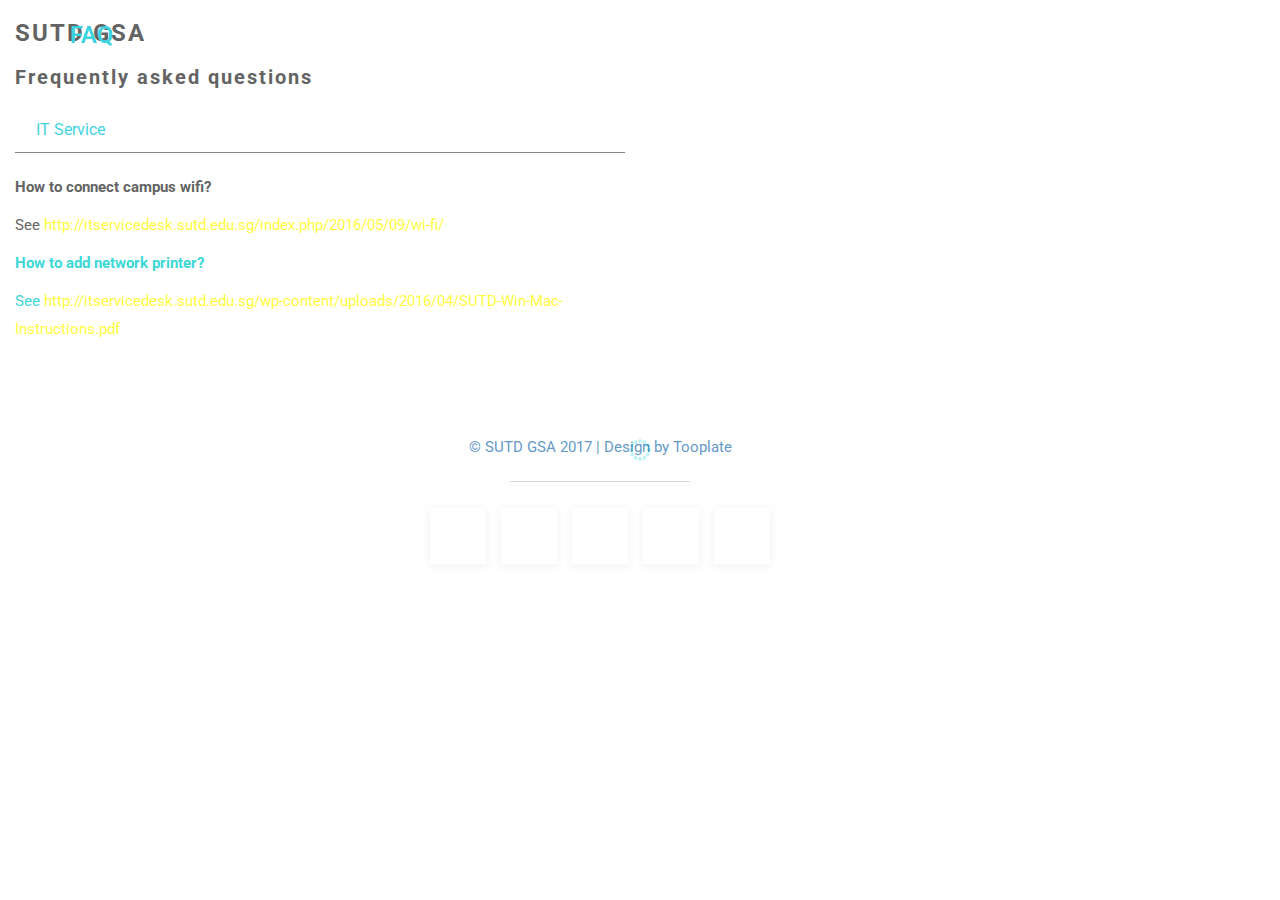
<file: Questions.html>
<!DOCTYPE html>
<html lang="en">
<head>
	<meta charset="utf-8">
	<title>FAQ HTML5 Layout - Tooplate</title>
	<meta http-equiv="X-UA-Compatible" content="IE=Edge">
	<meta name="viewport" content="width=device-width, initial-scale=1">
	<meta name="keywords" content="">
	<meta name="description" content="">
<!--

Template 2075 Digital Team

http://www.tooplate.com/view/2075-digital-team

-->
	<link rel="stylesheet" href="css/bootstrap.min.css">
	<link rel="stylesheet" href="css/font-awesome.min.css">
	<link rel="stylesheet" href="css/animate.min.css">
	<link rel="stylesheet" href="css/et-line-font.css">
	<link rel="stylesheet" href="css/nivo-lightbox.css">
	<link rel="stylesheet" href="css/nivo_themes/default/default.css">
	<link rel="stylesheet" href="css/style.css">
	<link href='https://fonts.googleapis.com/css?family=Roboto:400,300,500' rel='stylesheet' type='text/css'>
</head>
<body data-spy="scroll" data-target=".navbar-collapse" data-offset="50">

<!-- preloader section -->
<div class="preloader">
	<div class="sk-spinner sk-spinner-circle">
       <div class="sk-circle1 sk-circle"></div>
       <div class="sk-circle2 sk-circle"></div>
       <div class="sk-circle3 sk-circle"></div>
       <div class="sk-circle4 sk-circle"></div>
       <div class="sk-circle5 sk-circle"></div>
       <div class="sk-circle6 sk-circle"></div>
       <div class="sk-circle7 sk-circle"></div>
       <div class="sk-circle8 sk-circle"></div>
       <div class="sk-circle9 sk-circle"></div>
       <div class="sk-circle10 sk-circle"></div>
       <div class="sk-circle11 sk-circle"></div>
       <div class="sk-circle12 sk-circle"></div>
    </div>
</div>

<!-- navigation section -->
<section class="navbar navbar-fixed-top custom-navbar" role="navigation">
	<div class="container">
		<div class="navbar-header">
			<button class="navbar-toggle" data-toggle="collapse" data-target=".navbar-collapse">
				<span class="icon icon-bar"></span>
				<span class="icon icon-bar"></span>
				<span class="icon icon-bar"></span>
			</button>
			<a href="#" class="navbar-brand">FAQ</a>
		</div>
		<div class="collapse navbar-collapse">
			<ul class="nav navbar-nav navbar-right">
				<li><a href="#home" class="smoothScroll">HOME</a></li>
				<li><a href="#work" class="smoothScroll">WORK</a></li>
				<li><a href="#about" class="smoothScroll">ABOUT</a></li>
				<li><a href="#team" class="smoothScroll">TEAM</a></li>
				<li><a href="#portfolio" class="smoothScroll">PORTFOLIO</a></li>
				<li><a href="#pricing" class="smoothScroll">PRICING</a></li>
				<li><a href="#contact" class="smoothScroll">CONTACT</a></li>
			</ul>
		</div>
	</div>
</section>

<div class="col-md-6 col-sm-12">
				<h3 class="bold">SUTD GSA</h3>
				<h1 class="heading bold">Frequently asked questions</h1>
				<!-- Nav tabs -->
				<ul class="nav nav-tabs" role="tablist">
					<li class="active">
					<a href="#design" aria-controls="design" role="tab" data-toggle="tab">IT Service</a></li>
					<li><a href="#mobile" aria-controls="mobile" role="tab" data-toggle="tab">Housing</a></li>
					<li><a href="#social" aria-controls="social" role="tab" data-toggle="tab">Traffic</a></li>
				</ul>
				<!-- tab panes -->
				<div class="tab-content">
					<div role="tabpanel" class="tab-pane active" id="design">
						<p><strong>How to connect campus wifi? </strong></p>
						<p>See <a href="http://itservicedesk.sutd.edu.sg/index.php/2016/05/09/wi-fi">http://itservicedesk.sutd.edu.sg/index.php/2016/05/09/wi-fi/<a></p>
						<p><strong>How to add network printer? </strong></p>
						<p>See <a href="http://itservicedesk.sutd.edu.sg/wp-content/uploads/2016/04/SUTD-Win-Mac-Instructions.pdf">http://itservicedesk.sutd.edu.sg/wp-content/uploads/2016/04/SUTD-Win-Mac-Instructions.pdf<a></p>

					</div>
					<div role="tabpanel" class="tab-pane" id="mobile">
						<p><strong>Where can I find graduate housing information? </strong></p>
						<p> <a href="https://sutd.edu.sg/Campus-Life/Housing/Graduate">https://sutd.edu.sg/Campus-Life/Housing/Graduate<a></p>
						<p><strong>How to submit housing application? </strong></p>
						<p>Visit <a href="https://hms.sutd.edu.sg/HousingPortal">https://hms.sutd.edu.sg/HousingPortal<a></p>
						<p>Login details will be the Student ID and password details (same as campus WIFI login details).</p>
					</div>
					<div role="tabpanel" class="tab-pane" id="social">
						<p><strong>Where is SUTD? </strong></p>
						<p>See <a href="https://www.sutd.edu.sg/About-Us/Contact-Us">https://www.sutd.edu.sg/About-Us/Contact-Us<a></p>
						<p><strong>How to find the location of a certain room/lab/lecture theatre? </strong></p>
						<p>Use the search engine at the bottom of  <a href="https://www.sutd.edu.sg/About-Us/Contact-Us">https://www.sutd.edu.sg/About-Us/Contact-Us<a></p>
						<p><strong>Shuttle bus to CHangi City Point and Simei MRT </strong></p>
						<p>See  <a href="http://thecentrepoint.fraserscentrepointmalls.com/contact.php?CategoryID=601&MallID=6">http://thecentrepoint.fraserscentrepointmalls.com/contact.php?CategoryID=601&MallID=6<a></p>, Route 2.
					</div>

				</div>

<!-- footer section -->
<footer>
	<div class="container">
		<div class="row">
			<div class="col-md-12 col-sm-12">
				<p>© SUTD GSA 2017 | Design by <a href="http://www.tooplate.com" target="_parent">Tooplate</a></p>
				<hr>
				<ul class="social-icon">
					<li><a href="#" class="fa fa-facebook wow fadeIn" data-wow-delay="0.3s"></a></li>
					<li><a href="#" class="fa fa-twitter wow fadeIn" data-wow-delay="0.6s"></a></li>
					<li><a href="#" class="fa fa-dribbble wow fadeIn" data-wow-delay="0.9s"></a></li>
					<li><a href="#" class="fa fa-behance wow fadeIn" data-wow-delay="0.9s"></a></li>
					<li><a href="#" class="fa fa-tumblr wow fadeIn" data-wow-delay="0.9s"></a></li>
				</ul>
			</div>
		</div>
	</div>
</footer>


<script src="js/jquery.js"></script>
<script src="js/bootstrap.min.js"></script>
<script src="js/smoothscroll.js"></script>
<script src="js/isotope.js"></script>
<script src="js/imagesloaded.min.js"></script>
<script src="js/nivo-lightbox.min.js"></script>
<script src="js/jquery.backstretch.min.js"></script>
<script src="js/wow.min.js"></script>
<script src="js/custom.js"></script>

</body>
</html>
</file>
<file: css/et-line-font.css>
@font-face {
	font-family: 'et-line';
	src:url('../fonts/et-line.eot');
	src:url('../fonts/et-line.eot?#iefix') format('embedded-opentype'),
		url('../fonts/et-line.woff') format('woff'),
		url('../fonts/et-line.ttf') format('truetype'),
		url('../fonts/et-line.svg#et-line') format('svg');
	font-weight: normal;
	font-style: normal;
}

/* Use the following CSS code if you want to use data attributes for inserting your icons */
[data-icon]:before {
	font-family: 'et-line';
	content: attr(data-icon);
	speak: none;
	font-size: 40px;
	font-weight: normal;
	font-variant: normal;
	text-transform: none;
	line-height: 1;
	-webkit-font-smoothing: antialiased;
	-moz-osx-font-smoothing: grayscale;
	display:inline-block;
}

/* Use the following CSS code if you want to have a class per icon */
/*
Instead of a list of all class selectors,
you can use the generic selector below, but it's slower:
[class*="icon-"] {
*/
.icon-mobile, .icon-laptop, .icon-desktop, .icon-tablet, .icon-phone, .icon-document, .icon-documents, .icon-search, .icon-clipboard, .icon-newspaper, .icon-notebook, .icon-book-open, .icon-browser, .icon-calendar, .icon-presentation, .icon-picture, .icon-pictures, .icon-video, .icon-camera, .icon-printer, .icon-toolbox, .icon-briefcase, .icon-wallet, .icon-gift, .icon-bargraph, .icon-grid, .icon-expand, .icon-focus, .icon-edit, .icon-adjustments, .icon-ribbon, .icon-hourglass, .icon-lock, .icon-megaphone, .icon-shield, .icon-trophy, .icon-flag, .icon-map, .icon-puzzle, .icon-basket, .icon-envelope, .icon-streetsign, .icon-telescope, .icon-gears, .icon-key, .icon-paperclip, .icon-attachment, .icon-pricetags, .icon-lightbulb, .icon-layers, .icon-pencil, .icon-tools, .icon-tools-2, .icon-scissors, .icon-paintbrush, .icon-magnifying-glass, .icon-circle-compass, .icon-linegraph, .icon-mic, .icon-strategy, .icon-beaker, .icon-caution, .icon-recycle, .icon-anchor, .icon-profile-male, .icon-profile-female, .icon-bike, .icon-wine, .icon-hotairballoon, .icon-globe, .icon-genius, .icon-map-pin, .icon-dial, .icon-chat, .icon-heart, .icon-cloud, .icon-upload, .icon-download, .icon-target, .icon-hazardous, .icon-piechart, .icon-speedometer, .icon-global, .icon-compass, .icon-lifesaver, .icon-clock, .icon-aperture, .icon-quote, .icon-scope, .icon-alarmclock, .icon-refresh, .icon-happy, .icon-sad, .icon-facebook, .icon-twitter, .icon-googleplus, .icon-rss, .icon-tumblr, .icon-linkedin, .icon-dribbble {
	font-family: 'et-line';
	speak: none;
	font-style: normal;
	font-weight: normal;
	font-variant: normal;
	text-transform: none;
	line-height: 1;
	-webkit-font-smoothing: antialiased;
	-moz-osx-font-smoothing: grayscale;
	display:inline-block;
}
.icon-mobile:before {
	content: "\e000";
}
.icon-laptop:before {
	content: "\e001";
}
.icon-desktop:before {
	content: "\e002";
}
.icon-tablet:before {
	content: "\e003";
}
.icon-phone:before {
	content: "\e004";
}
.icon-document:before {
	content: "\e005";
}
.icon-documents:before {
	content: "\e006";
}
.icon-search:before {
	content: "\e007";
}
.icon-clipboard:before {
	content: "\e008";
}
.icon-newspaper:before {
	content: "\e009";
}
.icon-notebook:before {
	content: "\e00a";
}
.icon-book-open:before {
	content: "\e00b";
}
.icon-browser:before {
	content: "\e00c";
}
.icon-calendar:before {
	content: "\e00d";
}
.icon-presentation:before {
	content: "\e00e";
}
.icon-picture:before {
	content: "\e00f";
}
.icon-pictures:before {
	content: "\e010";
}
.icon-video:before {
	content: "\e011";
}
.icon-camera:before {
	content: "\e012";
}
.icon-printer:before {
	content: "\e013";
}
.icon-toolbox:before {
	content: "\e014";
}
.icon-briefcase:before {
	content: "\e015";
}
.icon-wallet:before {
	content: "\e016";
}
.icon-gift:before {
	content: "\e017";
}
.icon-bargraph:before {
	content: "\e018";
}
.icon-grid:before {
	content: "\e019";
}
.icon-expand:before {
	content: "\e01a";
}
.icon-focus:before {
	content: "\e01b";
}
.icon-edit:before {
	content: "\e01c";
}
.icon-adjustments:before {
	content: "\e01d";
}
.icon-ribbon:before {
	content: "\e01e";
}
.icon-hourglass:before {
	content: "\e01f";
}
.icon-lock:before {
	content: "\e020";
}
.icon-megaphone:before {
	content: "\e021";
}
.icon-shield:before {
	content: "\e022";
}
.icon-trophy:before {
	content: "\e023";
}
.icon-flag:before {
	content: "\e024";
}
.icon-map:before {
	content: "\e025";
}
.icon-puzzle:before {
	content: "\e026";
}
.icon-basket:before {
	content: "\e027";
}
.icon-envelope:before {
	content: "\e028";
}
.icon-streetsign:before {
	content: "\e029";
}
.icon-telescope:before {
	content: "\e02a";
}
.icon-gears:before {
	content: "\e02b";
}
.icon-key:before {
	content: "\e02c";
}
.icon-paperclip:before {
	content: "\e02d";
}
.icon-attachment:before {
	content: "\e02e";
}
.icon-pricetags:before {
	content: "\e02f";
}
.icon-lightbulb:before {
	content: "\e030";
}
.icon-layers:before {
	content: "\e031";
}
.icon-pencil:before {
	content: "\e032";
}
.icon-tools:before {
	content: "\e033";
}
.icon-tools-2:before {
	content: "\e034";
}
.icon-scissors:before {
	content: "\e035";
}
.icon-paintbrush:before {
	content: "\e036";
}
.icon-magnifying-glass:before {
	content: "\e037";
}
.icon-circle-compass:before {
	content: "\e038";
}
.icon-linegraph:before {
	content: "\e039";
}
.icon-mic:before {
	content: "\e03a";
}
.icon-strategy:before {
	content: "\e03b";
}
.icon-beaker:before {
	content: "\e03c";
}
.icon-caution:before {
	content: "\e03d";
}
.icon-recycle:before {
	content: "\e03e";
}
.icon-anchor:before {
	content: "\e03f";
}
.icon-profile-male:before {
	content: "\e040";
}
.icon-profile-female:before {
	content: "\e041";
}
.icon-bike:before {
	content: "\e042";
}
.icon-wine:before {
	content: "\e043";
}
.icon-hotairballoon:before {
	content: "\e044";
}
.icon-globe:before {
	content: "\e045";
}
.icon-genius:before {
	content: "\e046";
}
.icon-map-pin:before {
	content: "\e047";
}
.icon-dial:before {
	content: "\e048";
}
.icon-chat:before {
	content: "\e049";
}
.icon-heart:before {
	content: "\e04a";
}
.icon-cloud:before {
	content: "\e04b";
}
.icon-upload:before {
	content: "\e04c";
}
.icon-download:before {
	content: "\e04d";
}
.icon-target:before {
	content: "\e04e";
}
.icon-hazardous:before {
	content: "\e04f";
}
.icon-piechart:before {
	content: "\e050";
}
.icon-speedometer:before {
	content: "\e051";
}
.icon-global:before {
	content: "\e052";
}
.icon-compass:before {
	content: "\e053";
}
.icon-lifesaver:before {
	content: "\e054";
}
.icon-clock:before {
	content: "\e055";
}
.icon-aperture:before {
	content: "\e056";
}
.icon-quote:before {
	content: "\e057";
}
.icon-scope:before {
	content: "\e058";
}
.icon-alarmclock:before {
	content: "\e059";
}
.icon-refresh:before {
	content: "\e05a";
}
.icon-happy:before {
	content: "\e05b";
}
.icon-sad:before {
	content: "\e05c";
}
.icon-facebook:before {
	content: "\e05d";
}
.icon-twitter:before {
	content: "\e05e";
}
.icon-googleplus:before {
	content: "\e05f";
}
.icon-rss:before {
	content: "\e060";
}
.icon-tumblr:before {
	content: "\e061";
}
.icon-linkedin:before {
	content: "\e062";
}
.icon-dribbble:before {
	content: "\e063";
}
</file>
<file: css/style.css>
/*

Template 2075 Digital Team

http://www.tooplate.com/view/2075-digital-team

*/

body {
    background: #ffffff;
    font-family: 'Roboto', sans-serif;
    font-weight: 400;
    position: relative;
  }


html, body {
     width: 100%;
     overflow-x: hidden;
  }

h1, h2, h3, h4 {
  font-weight: bold;
  letter-spacing: 2px;
}

.heading {
  font-size: 20px;
}
.subheading {
  font-size: 14px;
  font-weight: bold;
  padding-bottom: 60px;
}
.bold {
  font-weight: bold;
}

p {
  line-height: 28px;
  font-size: 15px;
}

a {
  outline: none !important;
  /*color: white;*/
}

hr {
  width: 180px;
  border-color: #CCC;
}

.section-title strong {
	color: #00C6D7;
  	font-size: 56px;
}

.section-title h1 {
	font-size: 24px;
}

.section-title {
  padding-bottom: 32px;
}

.medium-icon {
  font-size: 32px !important;
}

#work,#about, #team,
#portfolio, #pricing, #contact {
   padding-top: 100px;
  padding-bottom: 100px;
}


/* ==========================================================================
preloader section
========================================================================== */
.preloader {
    position: fixed;
    top: 0;
    left: 0;
    width: 100%;
    height: 100%;
    z-index: 99999;
    display: -webkit-flex;
    display: -ms-flexbox;
    display: flex;
    -webkit-flex-flow: row nowrap;
        -ms-flex-flow: row nowrap;
            flex-flow: row nowrap;
    -webkit-justify-content: center;
        -ms-flex-pack: center;
            justify-content: center;
    -webkit-align-items: center;
        -ms-flex-align: center;
            align-items: center;
    background: none repeat scroll 0 0 #fff;
}
.sk-spinner-circle.sk-spinner {
  width: 22px;
  height: 22px;
  position: relative; }
.sk-spinner-circle .sk-circle {
  width: 100%;
  height: 100%;
  position: absolute;
  left: 0;
  top: 0; }
.sk-spinner-circle .sk-circle:before {
  content: '';
  display: block;
  margin: 0 auto;
  width: 20%;
  height: 20%;
  background-color: #00c6d7;
  border-radius: 100%;
  -webkit-animation: sk-circleBounceDelay 1.2s infinite ease-in-out;
          animation: sk-circleBounceDelay 1.2s infinite ease-in-out;
  /* Prevent first frame from flickering when animation starts */
  -webkit-animation-fill-mode: both;
          animation-fill-mode: both; }
.sk-spinner-circle .sk-circle2 {
  -webkit-transform: rotate(30deg);
          transform: rotate(30deg); }
.sk-spinner-circle .sk-circle3 {
  -webkit-transform: rotate(60deg);
          transform: rotate(60deg); }
.sk-spinner-circle .sk-circle4 {
  -webkit-transform: rotate(90deg);
          transform: rotate(90deg); }
.sk-spinner-circle .sk-circle5 {
  -webkit-transform: rotate(120deg);
          transform: rotate(120deg); }
.sk-spinner-circle .sk-circle6 {
  -webkit-transform: rotate(150deg);
          transform: rotate(150deg); }
.sk-spinner-circle .sk-circle7 {
  -webkit-transform: rotate(180deg);
          transform: rotate(180deg); }
.sk-spinner-circle .sk-circle8 {
  -webkit-transform: rotate(210deg);
          transform: rotate(210deg); }
.sk-spinner-circle .sk-circle9 {
  -webkit-transform: rotate(240deg);
          transform: rotate(240deg); }
.sk-spinner-circle .sk-circle10 {
  -webkit-transform: rotate(270deg);
          transform: rotate(270deg); }
.sk-spinner-circle .sk-circle11 {
  -webkit-transform: rotate(300deg);
          transform: rotate(300deg); }
.sk-spinner-circle .sk-circle12 {
  -webkit-transform: rotate(330deg);
          transform: rotate(330deg); }
.sk-spinner-circle .sk-circle2:before {
  -webkit-animation-delay: -1.1s;
          animation-delay: -1.1s; }
.sk-spinner-circle .sk-circle3:before {
  -webkit-animation-delay: -1s;
          animation-delay: -1s; }
.sk-spinner-circle .sk-circle4:before {
  -webkit-animation-delay: -0.9s;
          animation-delay: -0.9s; }
.sk-spinner-circle .sk-circle5:before {
  -webkit-animation-delay: -0.8s;
          animation-delay: -0.8s; }
.sk-spinner-circle .sk-circle6:before {
  -webkit-animation-delay: -0.7s;
          animation-delay: -0.7s; }
.sk-spinner-circle .sk-circle7:before {
  -webkit-animation-delay: -0.6s;
          animation-delay: -0.6s; }
.sk-spinner-circle .sk-circle8:before {
  -webkit-animation-delay: -0.5s;
          animation-delay: -0.5s; }
.sk-spinner-circle .sk-circle9:before {
  -webkit-animation-delay: -0.4s;
          animation-delay: -0.4s; }
.sk-spinner-circle .sk-circle10:before {
  -webkit-animation-delay: -0.3s;
          animation-delay: -0.3s; }
.sk-spinner-circle .sk-circle11:before {
  -webkit-animation-delay: -0.2s;
          animation-delay: -0.2s; }
.sk-spinner-circle .sk-circle12:before {
  -webkit-animation-delay: -0.1s;
          animation-delay: -0.1s; }

@-webkit-keyframes sk-circleBounceDelay {
  0%, 80%, 100% {
    -webkit-transform: scale(0);
            transform: scale(0); }

  40% {
    -webkit-transform: scale(1);
            transform: scale(1); } }

@keyframes sk-circleBounceDelay {
  0%, 80%, 100% {
    -webkit-transform: scale(0);
            transform: scale(0); }

  40% {
    -webkit-transform: scale(1);
            transform: scale(1); } }


/* ==========================================================================
navigation section
========================================================================== */
.custom-navbar {
    background: #4B4B4B;
    margin-bottom: 0;
}
.custom-navbar .navbar-brand  {
  color: #00c6d7;
  font-weight: 600;
  font-size: 24px;
}
.custom-navbar .navbar-brand .navbar-toggle {
    background: #00c6d7;
    padding: 4px 6px;
    font-size: 16px;
    color: #fff;
    }
.custom-navbar .nav li a {
    color: #ffffff;
    font-size: 14px;
    font-weight: 500;
    }
.custom-navbar .nav li a:hover {
  	background: transparent;
   color: #eeeeee;
}
.custom-navbar .nav > li > a:focus {
  background-color: transparent;
  color: #ffffff;
  outline: none;
}
.custom-navbar .nav li.active > a {
      color: #00c6d7;
    }
.custom-navbar .navbar-toggle {
        border: none;
        padding-top: 10px;
    }
.custom-navbar .navbar-toggle .icon-bar {
        background: #00c6d7;
        border-color: transparent;
    }
@media(min-width:768px){
    .custom-navbar {
            background: #4B4B4B;
            padding: 10px;
            border-bottom: 0;
            background: 0 0;
         }
    .custom-navbar.top-nav-collapse {
            padding: 8px;
            background: #4B4B4B;
        }
}


/* ==========================================================================
home section
========================================================================== */
#home {
  background-size: cover;
  background-position: center;
  color: #ffffff;
  display: -webkit-flex;
  display: -ms-flexbox;
  display: flex;
  -webkit-align-items: center;
  -ms-flex-align: center;
      align-items: center;
  height: 100vh;
  text-align: center;
}
#home h1 {
  font-size: 40px;
}
#home h3 {
  font-size: 14px;
}
#home hr {
  width: 240px;
}
#home .btn {
  background: transparent;
  border: 4px solid #ffffff;
  border-radius: 0;
  color: #ffffff;
  font-size: 15px;
  font-weight: bold;
  letter-spacing: 2px;
  padding: 12px 42px;
  margin-top: 40px;
  margin-right: 16px;
  transition: all 0.4s ease-in-out;
}
#home .btn:hover {
  background: #00c6d7;
  border-color: transparent;
}
#home .btn-danger {
  background: #00c6d7;
  border-color: transparent;
}
#home .btn-danger:hover {
	border: 4px solid #ffffff;
  	border-radius: 0;
	background: transparent;
  	color: #ffffff;
}

/* ==========================================================================
work section
========================================================================== */
#work {
    text-align: center;
}
#work .col-md-4 {
  padding: 28px;
  position: relative;
  transition: all 0.4s ease-in-out;
}
#work .col-md-4:hover {
  background-color: #ffffff;
  box-shadow: 0px 2px 8px 0px rgba(50, 50, 50, 0.20);
}
#work h3 {
  font-size: 18px;
}


/* ==========================================================================
about section
========================================================================== */
#about {
  background: #3B3B3B;
  color: #ffffff;
}
.nav-tabs {
  margin-top: 20px;
  border-bottom: 1px solid #606060;
}
.nav-tabs > li {
  float: left;
  margin-bottom: -1px;
}
.nav-tabs > li > a {
	display: block;
  	color: #ffffff;
  	font-size: 16px;
  	padding: 10px 20px;
  	border: 0;
  	border-radius: 0;
}
.nav-tabs > li > a:hover {
  background-color: transparent;
}
.nav-tabs > li.active > a,
.nav-tabs > li.active > a:hover,
.nav-tabs > li.active > a:focus {
  color: #00c6d7;
  cursor: default;
  background-color: transparent;
  border: 1px solid transparent;
  border-bottom-color: transparent;
}
.tab-content {
  padding-top: 20px;
}

.tab-content a {
	color: #0CC;
}

.tab-content a:hover, .tab-content a:link {
	color: #FF0;
	text-decoration: none;
}

/* ==========================================================================
team section
========================================================================== */
#team {
  text-align: center;
}
#team h3 {
  color: #00c6d7;
  font-size: 14px;
  font-weight: bold;
}
#team .col-md-3 {
  padding-top: 20px;
  padding-bottom: 20px;
}
#team .team-wrapper {
  overflow: hidden;
  position: relative;
}
#team .team-des {
  background-color: rgba(00,00,00,0.6);
  position: absolute;
  color: #ffffff;
  opacity: 0;
  max-width: 500px;
  width: 100%;
  height: 100%;
  text-align: center;
  vertical-align: middle;
  top: 0;
  left: 0;
  right: 0;
  bottom: 0;
  transition: all 0.4s ease-in-out;
  margin: 0 auto;
  display: -webkit-flex;
  display: -ms-flexbox;
  display: flex;
  -webkit-justify-content: center;
      -ms-flex-pack: center;
          justify-content: center;
  -webkit-align-items: center;
      -ms-flex-align: center;
          align-items: center;
  -webkit-flex-direction: column;
      -ms-flex-direction: column;
          flex-direction: column;
}
#team .team-des:hover {
 opacity: 1;
}
#team img {
  margin: 0 auto;
}

#team .social-icon li a {
  color: #fff;
}

#team .social-icon li a:hover {
  color: #00c6d7;
}

/* ==========================================================================
portfolio section
========================================================================== */
#portfolio {
  background-color: #f6f6f6;
  text-align: center;
  }
#portfolio .container {
  width: 100%;
  padding: 0;
  margin: 0;
}
#portfolio img {
  width: 100%;
  transition: all 0.4s ease-in-out;
}
#portfolio img:hover {
  opacity: 0.5;
}
/* FILTER CSS */
.filter-wrapper {
    width: 100%;
    margin: 40px 0 24px 0;
    overflow: hidden;
    text-align: center;
}
.filter-wrapper li {
    display: inline-block;
    margin: 4px;
}
.filter-wrapper li a {
    color: #999999;
    font-size: 13px;
    font-weight: bold;
    letter-spacing: 2px;
    text-transform: uppercase;
    padding: 8px 17px;
    display: block;
    text-decoration: none;
    transition: all 0.4s ease-in-out;
}
.filter-wrapper li .selected,
.filter-wrapper li a:focus,
.filter-wrapper li a:hover {
    color: #00c6d7;
    outline: none;
  }

/* ISOTOPE BOX CSS */
.iso-box-section {
    width: 100%;
}
.iso-box-wrapper {
    width: 100%;
    padding: 0;
    clear: both;
    position: relative;
}
.iso-box {
    position: relative;
    min-height: 50px;
    float: left;
    overflow: hidden;
    margin-bottom: 20px;
}
.iso-box > a {
    display: block;
    width: 100%;
    height: 100%;
    overflow: hidden;
}
.iso-box > a {
    display: block;
    width: 100%;
    height: 100%;
    overflow: hidden;
}
.fluid-img {
  width: 100%;
  display: block;
}

/* ==========================================================================
pricing section
========================================================================== */
#pricing {
  text-align: center;
}
#pricing h2 {
  font-size: 52px;
}
#pricing h3 {
  font-size: 16px;
}
#pricing .plan {
  box-shadow: 0px 2px 8px 0px rgba(50, 50, 50, 0.20);
  padding-top: 40px;
  padding-bottom: 80px;
  margin-bottom: 32px;
}
#pricing .plan span {
	font-size: 16px;
}
#pricing .plan .plan_title {
  font-weight: 300;
  letter-spacing: 2px;
  padding: 30px;
  margin-bottom: 20px;
}
#pricing .medium-icon {
  box-shadow: 0px 2px 8px 0px rgba(50, 50, 50, 0.20);
  border-radius: 50%;
  font-size: 52px;
  width: 120px;
  height: 120px;
  line-height: 120px;
  text-align: center;
  margin-bottom: 32px;
}
#pricing .plan ul {
  padding: 0px;
}
#pricing .plan ul li {
  display: block;
  font-weight: 500;
  padding: 12px 0px;
}
#pricing .plan .btn {
  border: none;
  border-radius: 0px;
  color: #ffffff;
  font-size: 16px;
  font-weight: bold;
  padding: 16px 60px;
  transition: all 0.4s ease-in-out;
  margin-top: 20px;
  text-transform: uppercase;
}
#pricing .plan-one .btn {
  background-color: #00c6d7;
}
#pricing .plan-two .btn {
  background-color: #ffa400;
}
#pricing .plan-three .btn {
  background-color: #009988;
}
#pricing .plan .btn:hover {
  background-color: #3B3B3B;
}


/* ==========================================================================
contact section
========================================================================== */
#contact {
  background: #3B3B3B url('../images/contact-bg.jpg') no-repeat center center;
  background-size: cover;
  color: #ffffff;
}
#contact h2 {
  padding-bottom: 20px;
}
#contact h3 {
  font-size: 16px;
  font-weight: bold;
  letter-spacing: 1px;
}
#contact .medium-icon {
  padding-top: 10px;
  padding-right: 10px;
}
#contact .contact-info div {
  padding-top: 14px;
  padding-bottom: 14px;
}
#contact form {
  padding-top: 60px;
}
#contact .form-control {
  border: 2px solid #ffffff;
  border-radius: 0;
  box-shadow: none;
  margin-top: 10px;
  margin-bottom: 10px;
  transition: all 0.4s ease-in-out;
}
#contact input {
  height: 40px;
}
#contact input[type="submit"] {
  background: #00c6d7;
  border: 3px solid #00c6d7;
  letter-spacing: 1px;
  margin-top: 18px;
  height: 50px;
  color: #ffffff;
}
#contact input[type="submit"]:hover {
  color: #000000;
}


/* ==========================================================================
footer section
========================================================================== */
footer {
  text-align: center;
  padding-top: 60px;
  padding-bottom: 60px;
}
footer p {
  padding-top: 20px;
}
.social-icon {
  padding: 0;
  margin: 0;
}
.social-icon li {
  list-style: none;
  display: inline-block;
  padding: 6px;
}
.social-icon li a {
  box-shadow: 0px 2px 8px 0px rgba(50, 50, 50, 0.09);
  color: white;
  font-size: 20px;
  width: 56px;
  height: 56px;
  line-height: 60px;
  text-align: center;
  text-decoration: none;
  transition: all 0.4s ease-in-out;
}
.social-icon li a:hover {
  color: #00c6d7;
}

@media screen and (min-width: 992px) {
  @-moz-document url-prefix() {
    #portfolio .col-lg-4,
    #portfolio .col-md-4 {
      width: 33.333%;
    }
  }
}

/* ==========================================================================
media quires for mobile
========================================================================== */
@media (max-width: 440px) {
  #home {
    padding-top: 320px;
    padding-bottom: 320px;
  }
  #home h1 {
    font-size: 22px;
  }
  #home h3 {
    font-size: 12px;
  }
}


/* br {
      line-height: 20%;
   } */
</file>
<file: css/nivo_themes/default/default.css>
/*
 * Nivo Lightbox Default Theme v1.0
 * http://dev7studios.com/nivo-lightbox
 *
 * Copyright 2013, Dev7studios
 * Free to use and abuse under the MIT license.
 * http://www.opensource.org/licenses/mit-license.php
 */
 
.nivo-lightbox-theme-default.nivo-lightbox-overlay { 
	background: #666;
	background: rgba(0,0,0,0.6); 
}
.nivo-lightbox-theme-default .nivo-lightbox-content.nivo-lightbox-loading { background: url(loading.gif) no-repeat 50% 50%; }

.nivo-lightbox-theme-default .nivo-lightbox-nav {
	top: 10%;
	width: 8%;
	height: 80%;
	text-indent: -9999px;
	background-repeat: no-repeat;
	background-position: 50% 50%;
	opacity: 0.5;
}
.nivo-lightbox-theme-default .nivo-lightbox-nav:hover { 
	opacity: 1; 
	background-color: rgba(0,0,0,0.5);
}
.nivo-lightbox-theme-default .nivo-lightbox-prev { 
	background-image: url(prev.png); 
	border-radius: 0 3px 3px 0;
}
.nivo-lightbox-theme-default .nivo-lightbox-next { 
	background-image: url(next.png); 
	border-radius: 3px 0 0 3px;
}

.nivo-lightbox-theme-default .nivo-lightbox-close {
	display: block;
	background: url(close.png) no-repeat;
	width: 48px;
	height: 48px;
	text-indent: -9999px;
	padding: 5px;
	opacity: 0.5;
}
.nivo-lightbox-theme-default .nivo-lightbox-close:hover { opacity: 1; }

.nivo-lightbox-theme-default .nivo-lightbox-title-wrap { bottom: -7%; }
.nivo-lightbox-theme-default .nivo-lightbox-title {
	font: 14px/20px 'Helvetica Neue', Helvetica, Arial, sans-serif;
	font-style: normal;
	font-weight: normal;
	background: #000;
	color: #fff;
	padding: 7px 15px;
	border-radius: 30px;
}

.nivo-lightbox-theme-default .nivo-lightbox-image img {
	background: #fff;
	-webkit-box-shadow: 0px 1px 1px rgba(0,0,0,0.4);
	        box-shadow: 0px 1px 1px rgba(0,0,0,0.4);
}
.nivo-lightbox-theme-default .nivo-lightbox-ajax,
.nivo-lightbox-theme-default .nivo-lightbox-inline {
	background: #fff;
	padding: 40px;
	-webkit-box-shadow: 0px 1px 1px rgba(0,0,0,0.4);
	        box-shadow: 0px 1px 1px rgba(0,0,0,0.4);
}

@media (-webkit-min-device-pixel-ratio: 1.3),
       (-o-min-device-pixel-ratio: 2.6/2),
       (min--moz-device-pixel-ratio: 1.3),
       (min-device-pixel-ratio: 1.3),
       (min-resolution: 1.3dppx) {

	.nivo-lightbox-theme-default .nivo-lightbox-content.nivo-lightbox-loading { 
		background-image: url(loading@2x.gif); 
		-webkit-background-size: 32px 32px; 
		        background-size: 32px 32px;
	}
	.nivo-lightbox-theme-default .nivo-lightbox-prev { 
		background-image: url(prev@2x.png); 
		-webkit-background-size: 48px 48px; 
		        background-size: 48px 48px;
	}
	.nivo-lightbox-theme-default .nivo-lightbox-next { 
		background-image: url(next@2x.png); 
		-webkit-background-size: 48px 48px; 
		        background-size: 48px 48px;
	}
	.nivo-lightbox-theme-default .nivo-lightbox-close { 
		background-image: url(close@2x.png); 
		-webkit-background-size: 16px 16px; 
		        background-size: 16px 16px;
	}
	
}
</file>
